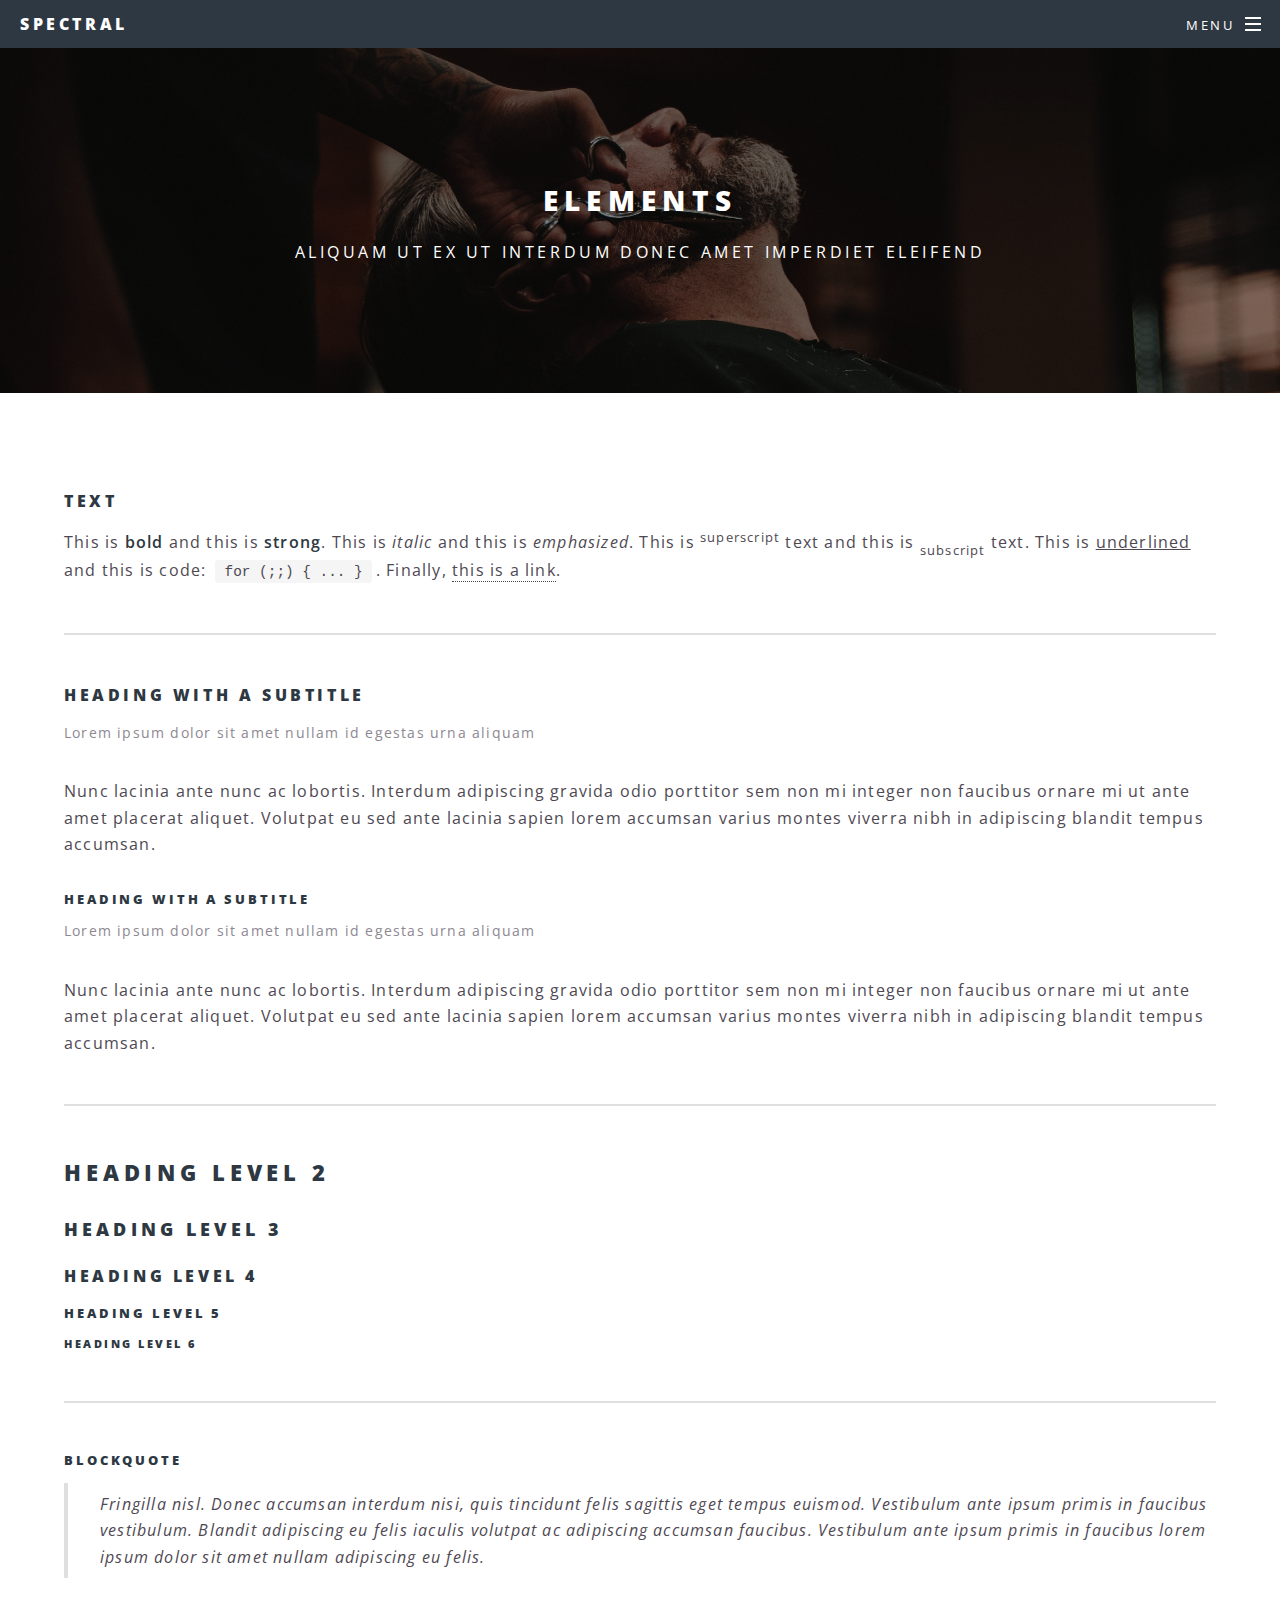
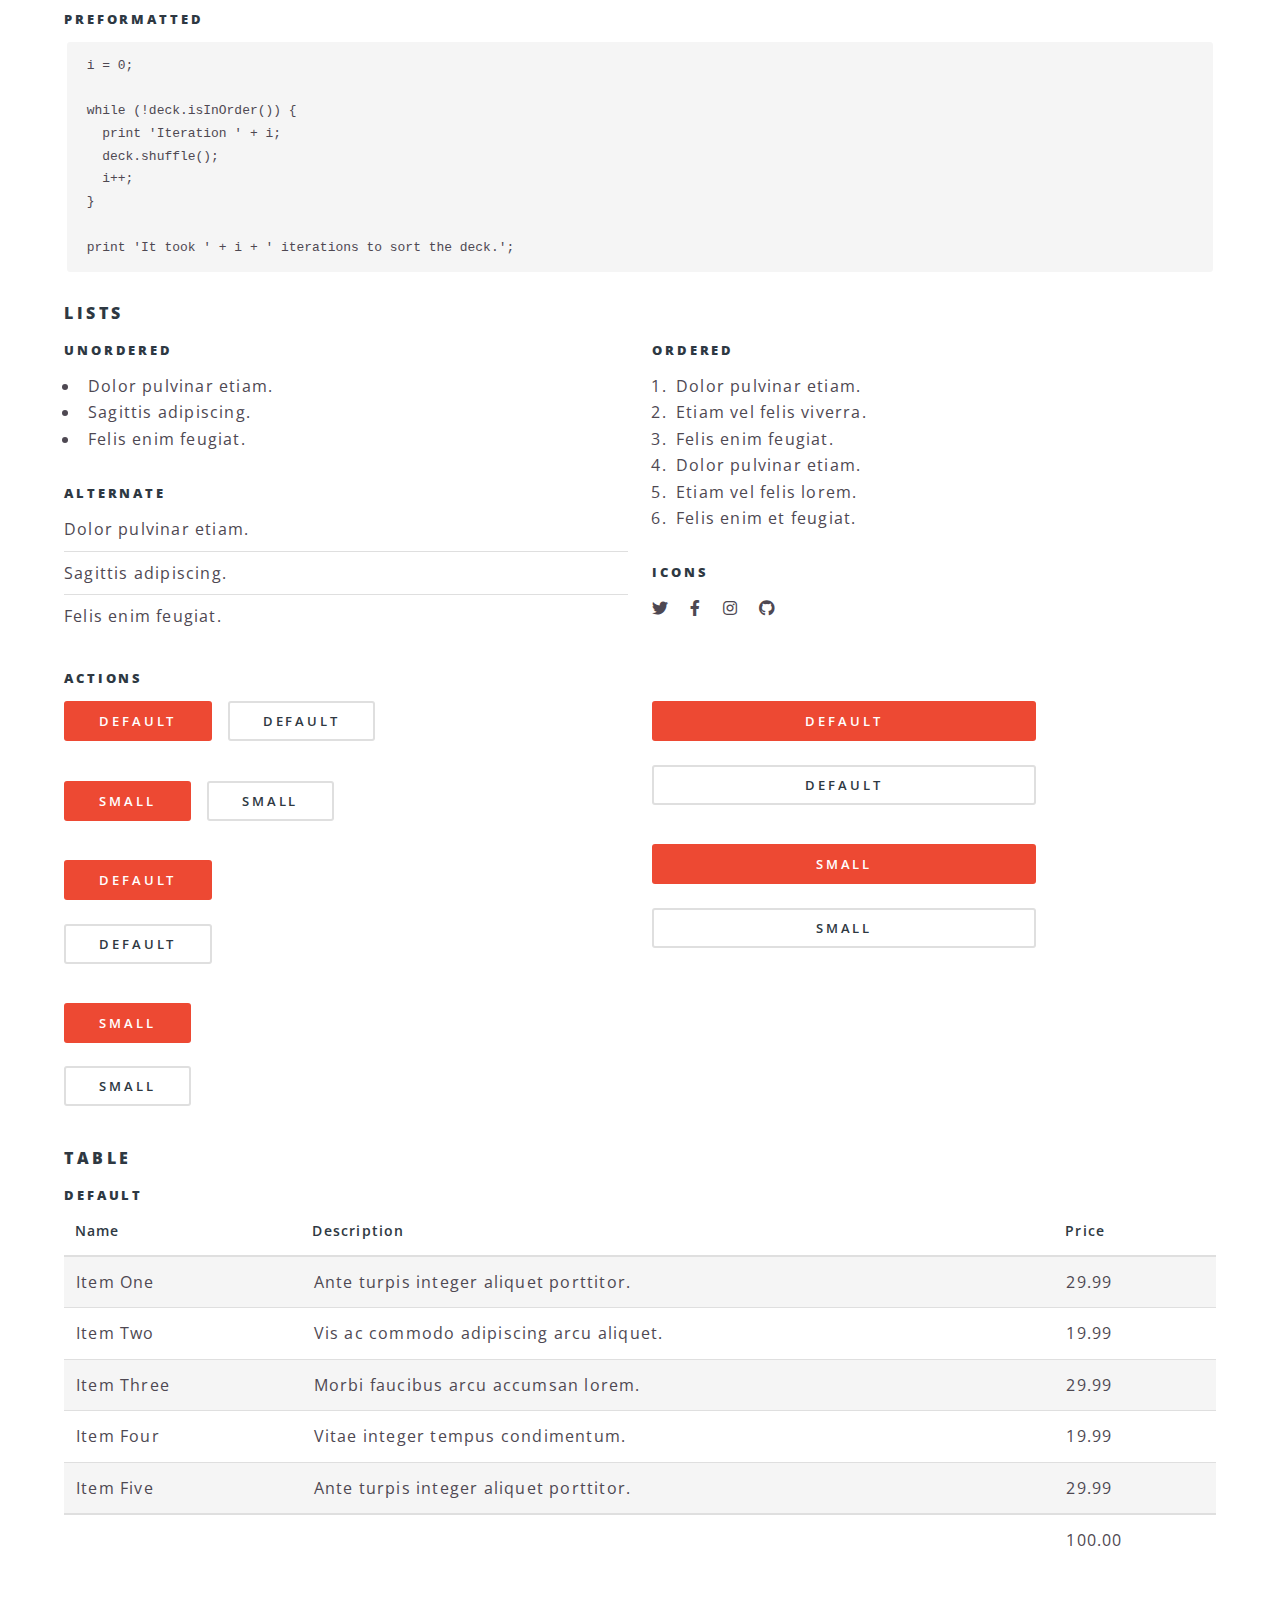
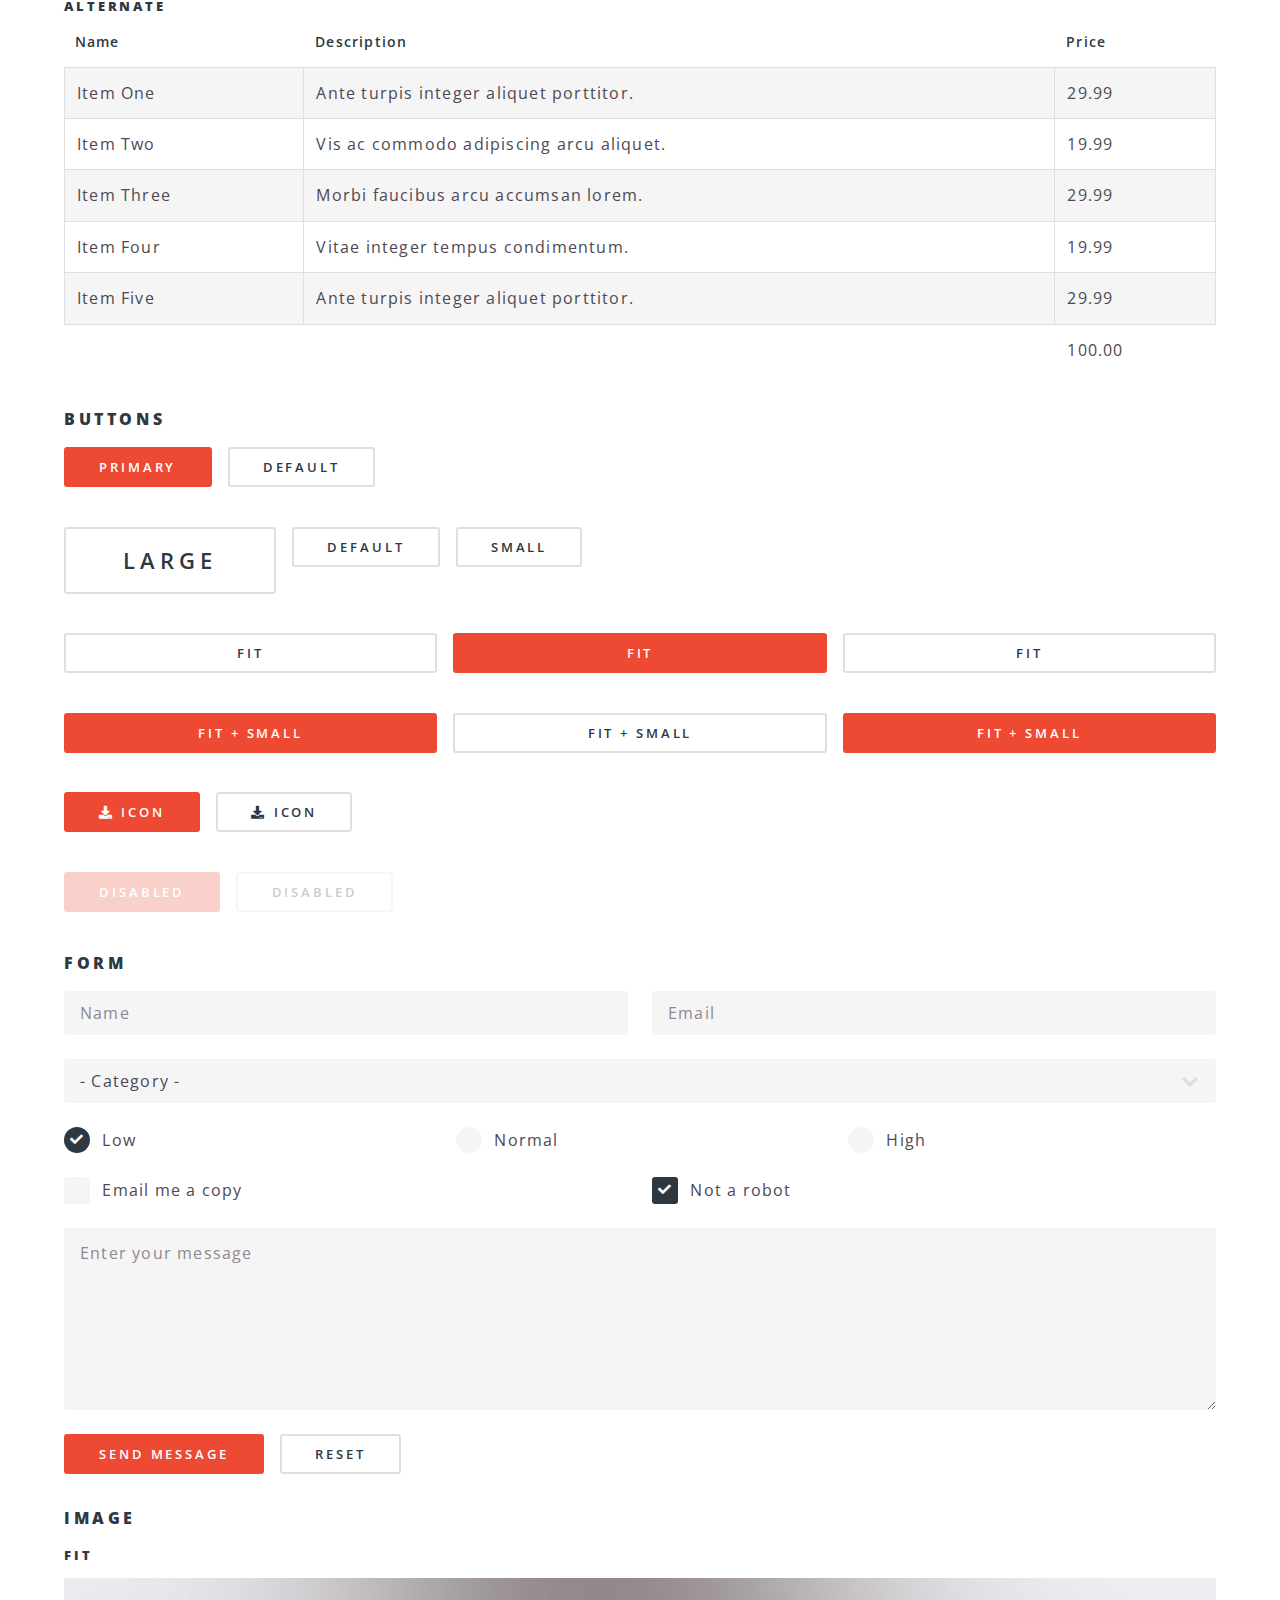
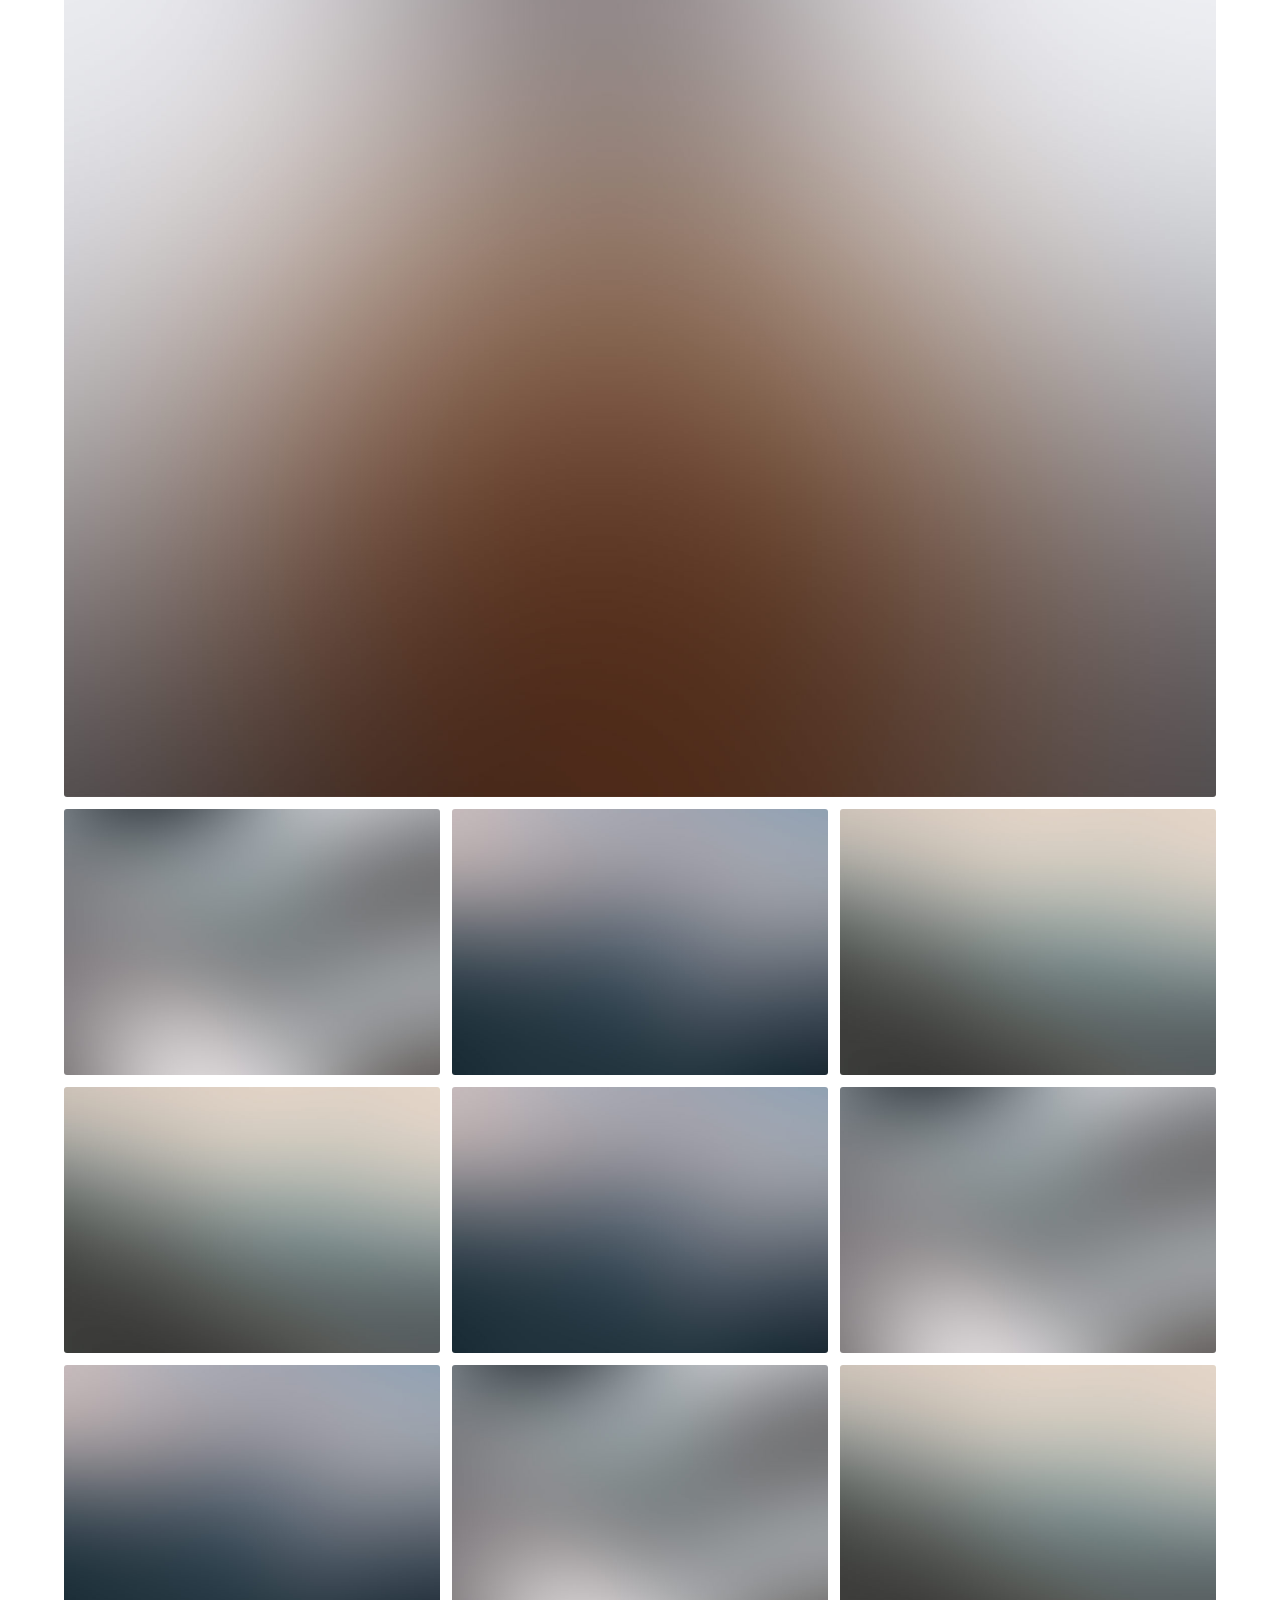
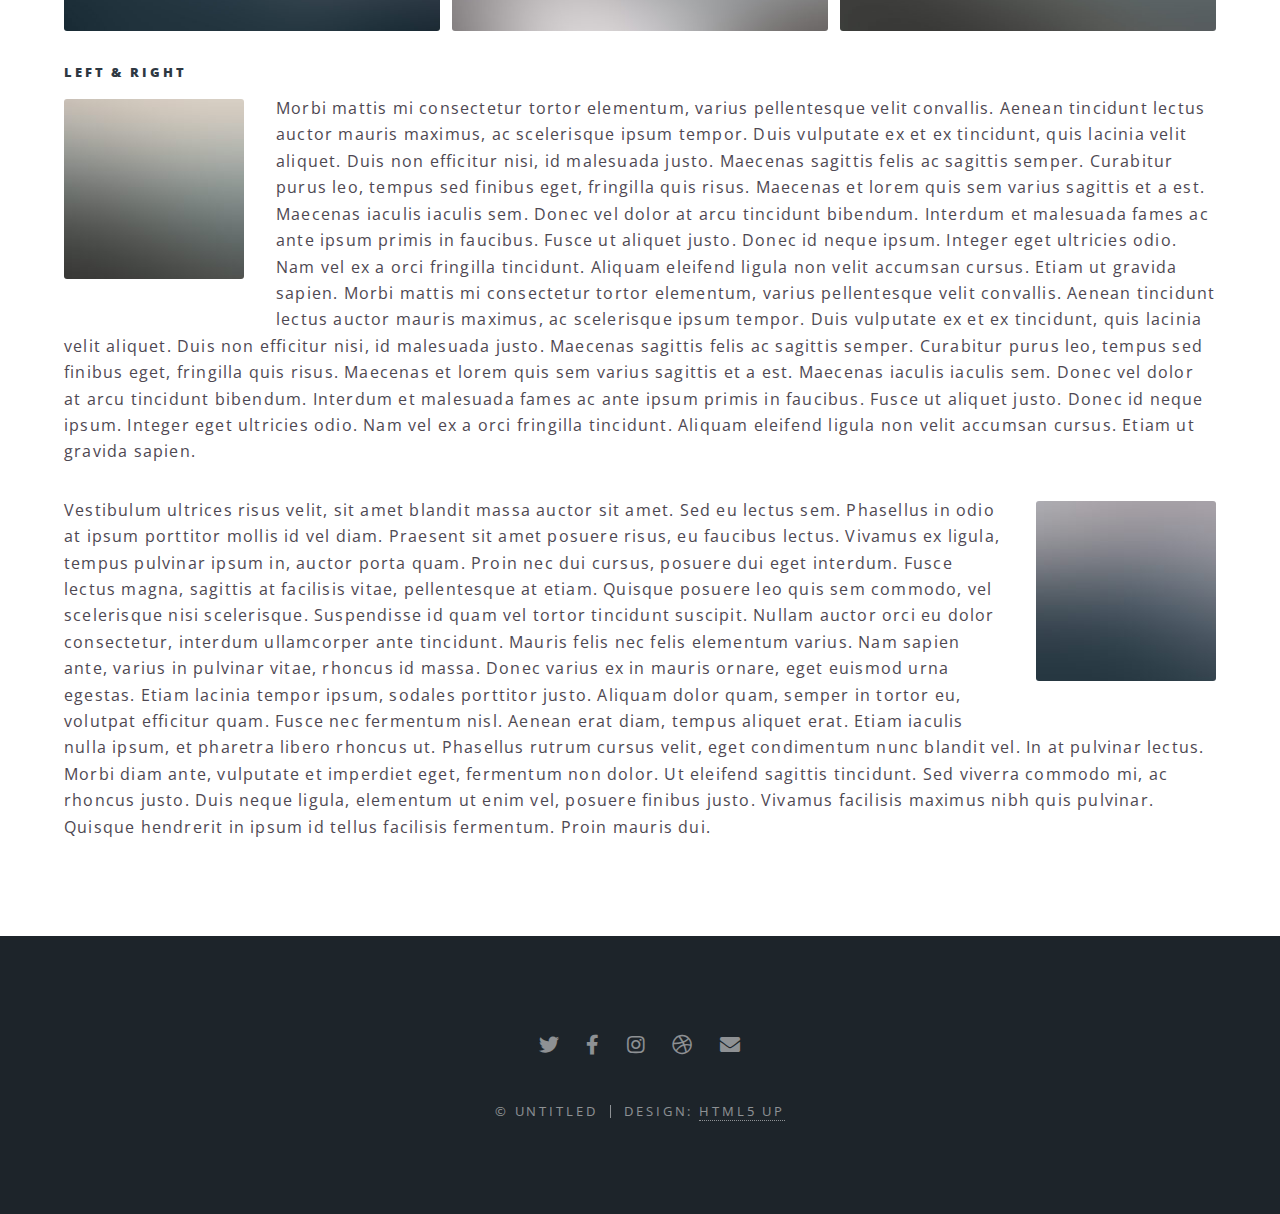
<file: elements.html>
<!DOCTYPE HTML>
<!--
	Spectral by HTML5 UP
	html5up.net | @ajlkn
	Free for personal and commercial use under the CCA 3.0 license (html5up.net/license)
-->
<html>
	<head>
		<title>Elements - Spectral by HTML5 UP</title>
		<meta charset="utf-8" />
		<meta name="viewport" content="width=device-width, initial-scale=1, user-scalable=no" />
		<link rel="stylesheet" href="assets/css/main.css" />
		<noscript><link rel="stylesheet" href="assets/css/noscript.css" /></noscript>
	</head>
	<body class="is-preload">

		<!-- Page Wrapper -->
			<div id="page-wrapper">

				<!-- Header -->
					<header id="header">
						<h1><a href="index.html">Spectral</a></h1>
						<nav id="nav">
							<ul>
								<li class="special">
									<a href="#menu" class="menuToggle"><span>Menu</span></a>
									<div id="menu">
										<ul>
											<li><a href="index.html">Home</a></li>
											<li><a href="generic.html">Generic</a></li>
											<li><a href="elements.html">Elements</a></li>
											<li><a href="#">Sign Up</a></li>
											<li><a href="#">Log In</a></li>
										</ul>
									</div>
								</li>
							</ul>
						</nav>
					</header>

				<!-- Main -->
					<article id="main">
						<header>
							<h2>Elements</h2>
							<p>Aliquam ut ex ut interdum donec amet imperdiet eleifend</p>
						</header>
						<section class="wrapper style5">
							<div class="inner">

								<section>
									<h4>Text</h4>
									<p>This is <b>bold</b> and this is <strong>strong</strong>. This is <i>italic</i> and this is <em>emphasized</em>.
									This is <sup>superscript</sup> text and this is <sub>subscript</sub> text.
									This is <u>underlined</u> and this is code: <code>for (;;) { ... }</code>. Finally, <a href="#">this is a link</a>.</p>
									<hr />
									<header>
										<h4>Heading with a Subtitle</h4>
										<p>Lorem ipsum dolor sit amet nullam id egestas urna aliquam</p>
									</header>
									<p>Nunc lacinia ante nunc ac lobortis. Interdum adipiscing gravida odio porttitor sem non mi integer non faucibus ornare mi ut ante amet placerat aliquet. Volutpat eu sed ante lacinia sapien lorem accumsan varius montes viverra nibh in adipiscing blandit tempus accumsan.</p>
									<header>
										<h5>Heading with a Subtitle</h5>
										<p>Lorem ipsum dolor sit amet nullam id egestas urna aliquam</p>
									</header>
									<p>Nunc lacinia ante nunc ac lobortis. Interdum adipiscing gravida odio porttitor sem non mi integer non faucibus ornare mi ut ante amet placerat aliquet. Volutpat eu sed ante lacinia sapien lorem accumsan varius montes viverra nibh in adipiscing blandit tempus accumsan.</p>
									<hr />
									<h2>Heading Level 2</h2>
									<h3>Heading Level 3</h3>
									<h4>Heading Level 4</h4>
									<h5>Heading Level 5</h5>
									<h6>Heading Level 6</h6>
									<hr />
									<h5>Blockquote</h5>
									<blockquote>Fringilla nisl. Donec accumsan interdum nisi, quis tincidunt felis sagittis eget tempus euismod. Vestibulum ante ipsum primis in faucibus vestibulum. Blandit adipiscing eu felis iaculis volutpat ac adipiscing accumsan faucibus. Vestibulum ante ipsum primis in faucibus lorem ipsum dolor sit amet nullam adipiscing eu felis.</blockquote>
									<h5>Preformatted</h5>
									<pre><code>i = 0;

while (!deck.isInOrder()) {
  print 'Iteration ' + i;
  deck.shuffle();
  i++;
}

print 'It took ' + i + ' iterations to sort the deck.';</code></pre>
								</section>

								<section>
									<h4>Lists</h4>
									<div class="row">
										<div class="col-6 col-12-medium">
											<h5>Unordered</h5>
											<ul>
												<li>Dolor pulvinar etiam.</li>
												<li>Sagittis adipiscing.</li>
												<li>Felis enim feugiat.</li>
											</ul>
											<h5>Alternate</h5>
											<ul class="alt">
												<li>Dolor pulvinar etiam.</li>
												<li>Sagittis adipiscing.</li>
												<li>Felis enim feugiat.</li>
											</ul>
										</div>
										<div class="col-6 col-12-medium">
											<h5>Ordered</h5>
											<ol>
												<li>Dolor pulvinar etiam.</li>
												<li>Etiam vel felis viverra.</li>
												<li>Felis enim feugiat.</li>
												<li>Dolor pulvinar etiam.</li>
												<li>Etiam vel felis lorem.</li>
												<li>Felis enim et feugiat.</li>
											</ol>
											<h5>Icons</h5>
											<ul class="icons">
												<li><a href="#" class="icon brands fa-twitter"><span class="label">Twitter</span></a></li>
												<li><a href="#" class="icon brands fa-facebook-f"><span class="label">Facebook</span></a></li>
												<li><a href="#" class="icon brands fa-instagram"><span class="label">Instagram</span></a></li>
												<li><a href="#" class="icon brands fa-github"><span class="label">Github</span></a></li>
											</ul>
										</div>
									</div>
									<h5>Actions</h5>
									<div class="row">
										<div class="col-6 col-12-medium">
											<ul class="actions">
												<li><a href="#" class="button primary">Default</a></li>
												<li><a href="#" class="button">Default</a></li>
											</ul>
											<ul class="actions small">
												<li><a href="#" class="button primary small">Small</a></li>
												<li><a href="#" class="button small">Small</a></li>
											</ul>
											<ul class="actions stacked">
												<li><a href="#" class="button primary">Default</a></li>
												<li><a href="#" class="button">Default</a></li>
											</ul>
											<ul class="actions stacked">
												<li><a href="#" class="button primary small">Small</a></li>
												<li><a href="#" class="button small">Small</a></li>
											</ul>
										</div>
										<div class="col-6 col-12-medium">
											<ul class="actions stacked">
												<li><a href="#" class="button primary fit">Default</a></li>
												<li><a href="#" class="button fit">Default</a></li>
											</ul>
											<ul class="actions stacked">
												<li><a href="#" class="button primary small fit">Small</a></li>
												<li><a href="#" class="button small fit">Small</a></li>
											</ul>
										</div>
									</div>
								</section>

								<section>
									<h4>Table</h4>
									<h5>Default</h5>
									<div class="table-wrapper">
										<table>
											<thead>
												<tr>
													<th>Name</th>
													<th>Description</th>
													<th>Price</th>
												</tr>
											</thead>
											<tbody>
												<tr>
													<td>Item One</td>
													<td>Ante turpis integer aliquet porttitor.</td>
													<td>29.99</td>
												</tr>
												<tr>
													<td>Item Two</td>
													<td>Vis ac commodo adipiscing arcu aliquet.</td>
													<td>19.99</td>
												</tr>
												<tr>
													<td>Item Three</td>
													<td> Morbi faucibus arcu accumsan lorem.</td>
													<td>29.99</td>
												</tr>
												<tr>
													<td>Item Four</td>
													<td>Vitae integer tempus condimentum.</td>
													<td>19.99</td>
												</tr>
												<tr>
													<td>Item Five</td>
													<td>Ante turpis integer aliquet porttitor.</td>
													<td>29.99</td>
												</tr>
											</tbody>
											<tfoot>
												<tr>
													<td colspan="2"></td>
													<td>100.00</td>
												</tr>
											</tfoot>
										</table>
									</div>

									<h5>Alternate</h5>
									<div class="table-wrapper">
										<table class="alt">
											<thead>
												<tr>
													<th>Name</th>
													<th>Description</th>
													<th>Price</th>
												</tr>
											</thead>
											<tbody>
												<tr>
													<td>Item One</td>
													<td>Ante turpis integer aliquet porttitor.</td>
													<td>29.99</td>
												</tr>
												<tr>
													<td>Item Two</td>
													<td>Vis ac commodo adipiscing arcu aliquet.</td>
													<td>19.99</td>
												</tr>
												<tr>
													<td>Item Three</td>
													<td> Morbi faucibus arcu accumsan lorem.</td>
													<td>29.99</td>
												</tr>
												<tr>
													<td>Item Four</td>
													<td>Vitae integer tempus condimentum.</td>
													<td>19.99</td>
												</tr>
												<tr>
													<td>Item Five</td>
													<td>Ante turpis integer aliquet porttitor.</td>
													<td>29.99</td>
												</tr>
											</tbody>
											<tfoot>
												<tr>
													<td colspan="2"></td>
													<td>100.00</td>
												</tr>
											</tfoot>
										</table>
									</div>
								</section>

								<section>
									<h4>Buttons</h4>
									<ul class="actions">
										<li><a href="#" class="button primary">Primary</a></li>
										<li><a href="#" class="button">Default</a></li>
									</ul>
									<ul class="actions">
										<li><a href="#" class="button large">Large</a></li>
										<li><a href="#" class="button">Default</a></li>
										<li><a href="#" class="button small">Small</a></li>
									</ul>
									<ul class="actions fit">
										<li><a href="#" class="button fit">Fit</a></li>
										<li><a href="#" class="button primary fit">Fit</a></li>
										<li><a href="#" class="button fit">Fit</a></li>
									</ul>
									<ul class="actions fit small">
										<li><a href="#" class="button primary fit small">Fit + Small</a></li>
										<li><a href="#" class="button fit small">Fit + Small</a></li>
										<li><a href="#" class="button primary fit small">Fit + Small</a></li>
									</ul>
									<ul class="actions">
										<li><a href="#" class="button primary icon solid fa-download">Icon</a></li>
										<li><a href="#" class="button icon solid fa-download">Icon</a></li>
									</ul>
									<ul class="actions">
										<li><span class="button primary disabled">Disabled</span></li>
										<li><span class="button disabled">Disabled</span></li>
									</ul>
								</section>

								<section>
									<h4>Form</h4>
									<form method="post" action="#">
										<div class="row gtr-uniform">
											<div class="col-6 col-12-xsmall">
												<input type="text" name="demo-name" id="demo-name" value="" placeholder="Name" />
											</div>
											<div class="col-6 col-12-xsmall">
												<input type="email" name="demo-email" id="demo-email" value="" placeholder="Email" />
											</div>
											<div class="col-12">
												<select name="demo-category" id="demo-category">
													<option value="">- Category -</option>
													<option value="1">Manufacturing</option>
													<option value="1">Shipping</option>
													<option value="1">Administration</option>
													<option value="1">Human Resources</option>
												</select>
											</div>
											<div class="col-4 col-12-small">
												<input type="radio" id="demo-priority-low" name="demo-priority" checked>
												<label for="demo-priority-low">Low</label>
											</div>
											<div class="col-4 col-12-small">
												<input type="radio" id="demo-priority-normal" name="demo-priority">
												<label for="demo-priority-normal">Normal</label>
											</div>
											<div class="col-4 col-12-small">
												<input type="radio" id="demo-priority-high" name="demo-priority">
												<label for="demo-priority-high">High</label>
											</div>
											<div class="col-6 col-12-small">
												<input type="checkbox" id="demo-copy" name="demo-copy">
												<label for="demo-copy">Email me a copy</label>
											</div>
											<div class="col-6 col-12-small">
												<input type="checkbox" id="demo-human" name="demo-human" checked>
												<label for="demo-human">Not a robot</label>
											</div>
											<div class="col-12">
												<textarea name="demo-message" id="demo-message" placeholder="Enter your message" rows="6"></textarea>
											</div>
											<div class="col-12">
												<ul class="actions">
													<li><input type="submit" value="Send Message" class="primary" /></li>
													<li><input type="reset" value="Reset" /></li>
												</ul>
											</div>
										</div>
									</form>
								</section>

								<section>
									<h4>Image</h4>
									<h5>Fit</h5>
									<div class="box alt">
										<div class="row gtr-50 gtr-uniform">
											<div class="col-12"><span class="image fit"><img src="images/banner.jpg" alt="" /></span></div>
											<div class="col-4"><span class="image fit"><img src="images/pic01.jpg" alt="" /></span></div>
											<div class="col-4"><span class="image fit"><img src="images/pic02.jpg" alt="" /></span></div>
											<div class="col-4"><span class="image fit"><img src="images/pic03.jpg" alt="" /></span></div>
											<div class="col-4"><span class="image fit"><img src="images/pic03.jpg" alt="" /></span></div>
											<div class="col-4"><span class="image fit"><img src="images/pic02.jpg" alt="" /></span></div>
											<div class="col-4"><span class="image fit"><img src="images/pic01.jpg" alt="" /></span></div>
											<div class="col-4"><span class="image fit"><img src="images/pic02.jpg" alt="" /></span></div>
											<div class="col-4"><span class="image fit"><img src="images/pic01.jpg" alt="" /></span></div>
											<div class="col-4"><span class="image fit"><img src="images/pic03.jpg" alt="" /></span></div>
										</div>
									</div>
									<h5>Left &amp; Right</h5>
									<p><span class="image left"><img src="images/pic04.jpg" alt="" /></span>Morbi mattis mi consectetur tortor elementum, varius pellentesque velit convallis. Aenean tincidunt lectus auctor mauris maximus, ac scelerisque ipsum tempor. Duis vulputate ex et ex tincidunt, quis lacinia velit aliquet. Duis non efficitur nisi, id malesuada justo. Maecenas sagittis felis ac sagittis semper. Curabitur purus leo, tempus sed finibus eget, fringilla quis risus. Maecenas et lorem quis sem varius sagittis et a est. Maecenas iaculis iaculis sem. Donec vel dolor at arcu tincidunt bibendum. Interdum et malesuada fames ac ante ipsum primis in faucibus. Fusce ut aliquet justo. Donec id neque ipsum. Integer eget ultricies odio. Nam vel ex a orci fringilla tincidunt. Aliquam eleifend ligula non velit accumsan cursus. Etiam ut gravida sapien. Morbi mattis mi consectetur tortor elementum, varius pellentesque velit convallis. Aenean tincidunt lectus auctor mauris maximus, ac scelerisque ipsum tempor. Duis vulputate ex et ex tincidunt, quis lacinia velit aliquet. Duis non efficitur nisi, id malesuada justo. Maecenas sagittis felis ac sagittis semper. Curabitur purus leo, tempus sed finibus eget, fringilla quis risus. Maecenas et lorem quis sem varius sagittis et a est. Maecenas iaculis iaculis sem. Donec vel dolor at arcu tincidunt bibendum. Interdum et malesuada fames ac ante ipsum primis in faucibus. Fusce ut aliquet justo. Donec id neque ipsum. Integer eget ultricies odio. Nam vel ex a orci fringilla tincidunt. Aliquam eleifend ligula non velit accumsan cursus. Etiam ut gravida sapien.</p>
									<p><span class="image right"><img src="images/pic05.jpg" alt="" /></span>Vestibulum ultrices risus velit, sit amet blandit massa auctor sit amet. Sed eu lectus sem. Phasellus in odio at ipsum porttitor mollis id vel diam. Praesent sit amet posuere risus, eu faucibus lectus. Vivamus ex ligula, tempus pulvinar ipsum in, auctor porta quam. Proin nec dui cursus, posuere dui eget interdum. Fusce lectus magna, sagittis at facilisis vitae, pellentesque at etiam. Quisque posuere leo quis sem commodo, vel scelerisque nisi scelerisque. Suspendisse id quam vel tortor tincidunt suscipit. Nullam auctor orci eu dolor consectetur, interdum ullamcorper ante tincidunt. Mauris felis nec felis elementum varius. Nam sapien ante, varius in pulvinar vitae, rhoncus id massa. Donec varius ex in mauris ornare, eget euismod urna egestas. Etiam lacinia tempor ipsum, sodales porttitor justo. Aliquam dolor quam, semper in tortor eu, volutpat efficitur quam. Fusce nec fermentum nisl. Aenean erat diam, tempus aliquet erat. Etiam iaculis nulla ipsum, et pharetra libero rhoncus ut. Phasellus rutrum cursus velit, eget condimentum nunc blandit vel. In at pulvinar lectus. Morbi diam ante, vulputate et imperdiet eget, fermentum non dolor. Ut eleifend sagittis tincidunt. Sed viverra commodo mi, ac rhoncus justo. Duis neque ligula, elementum ut enim vel, posuere finibus justo. Vivamus facilisis maximus nibh quis pulvinar. Quisque hendrerit in ipsum id tellus facilisis fermentum. Proin mauris dui.</p>
								</section>

							</div>
						</section>
					</article>

				<!-- Footer -->
					<footer id="footer">
						<ul class="icons">
							<li><a href="#" class="icon brands fa-twitter"><span class="label">Twitter</span></a></li>
							<li><a href="#" class="icon brands fa-facebook-f"><span class="label">Facebook</span></a></li>
							<li><a href="#" class="icon brands fa-instagram"><span class="label">Instagram</span></a></li>
							<li><a href="#" class="icon brands fa-dribbble"><span class="label">Dribbble</span></a></li>
							<li><a href="#" class="icon solid fa-envelope"><span class="label">Email</span></a></li>
						</ul>
						<ul class="copyright">
							<li>&copy; Untitled</li><li>Design: <a href="http://html5up.net">HTML5 UP</a></li>
						</ul>
					</footer>

			</div>

		<!-- Scripts -->
			<script src="assets/js/jquery.min.js"></script>
			<script src="assets/js/jquery.scrollex.min.js"></script>
			<script src="assets/js/jquery.scrolly.min.js"></script>
			<script src="assets/js/browser.min.js"></script>
			<script src="assets/js/breakpoints.min.js"></script>
			<script src="assets/js/util.js"></script>
			<script src="assets/js/main.js"></script>

	</body>
</html>
</file>
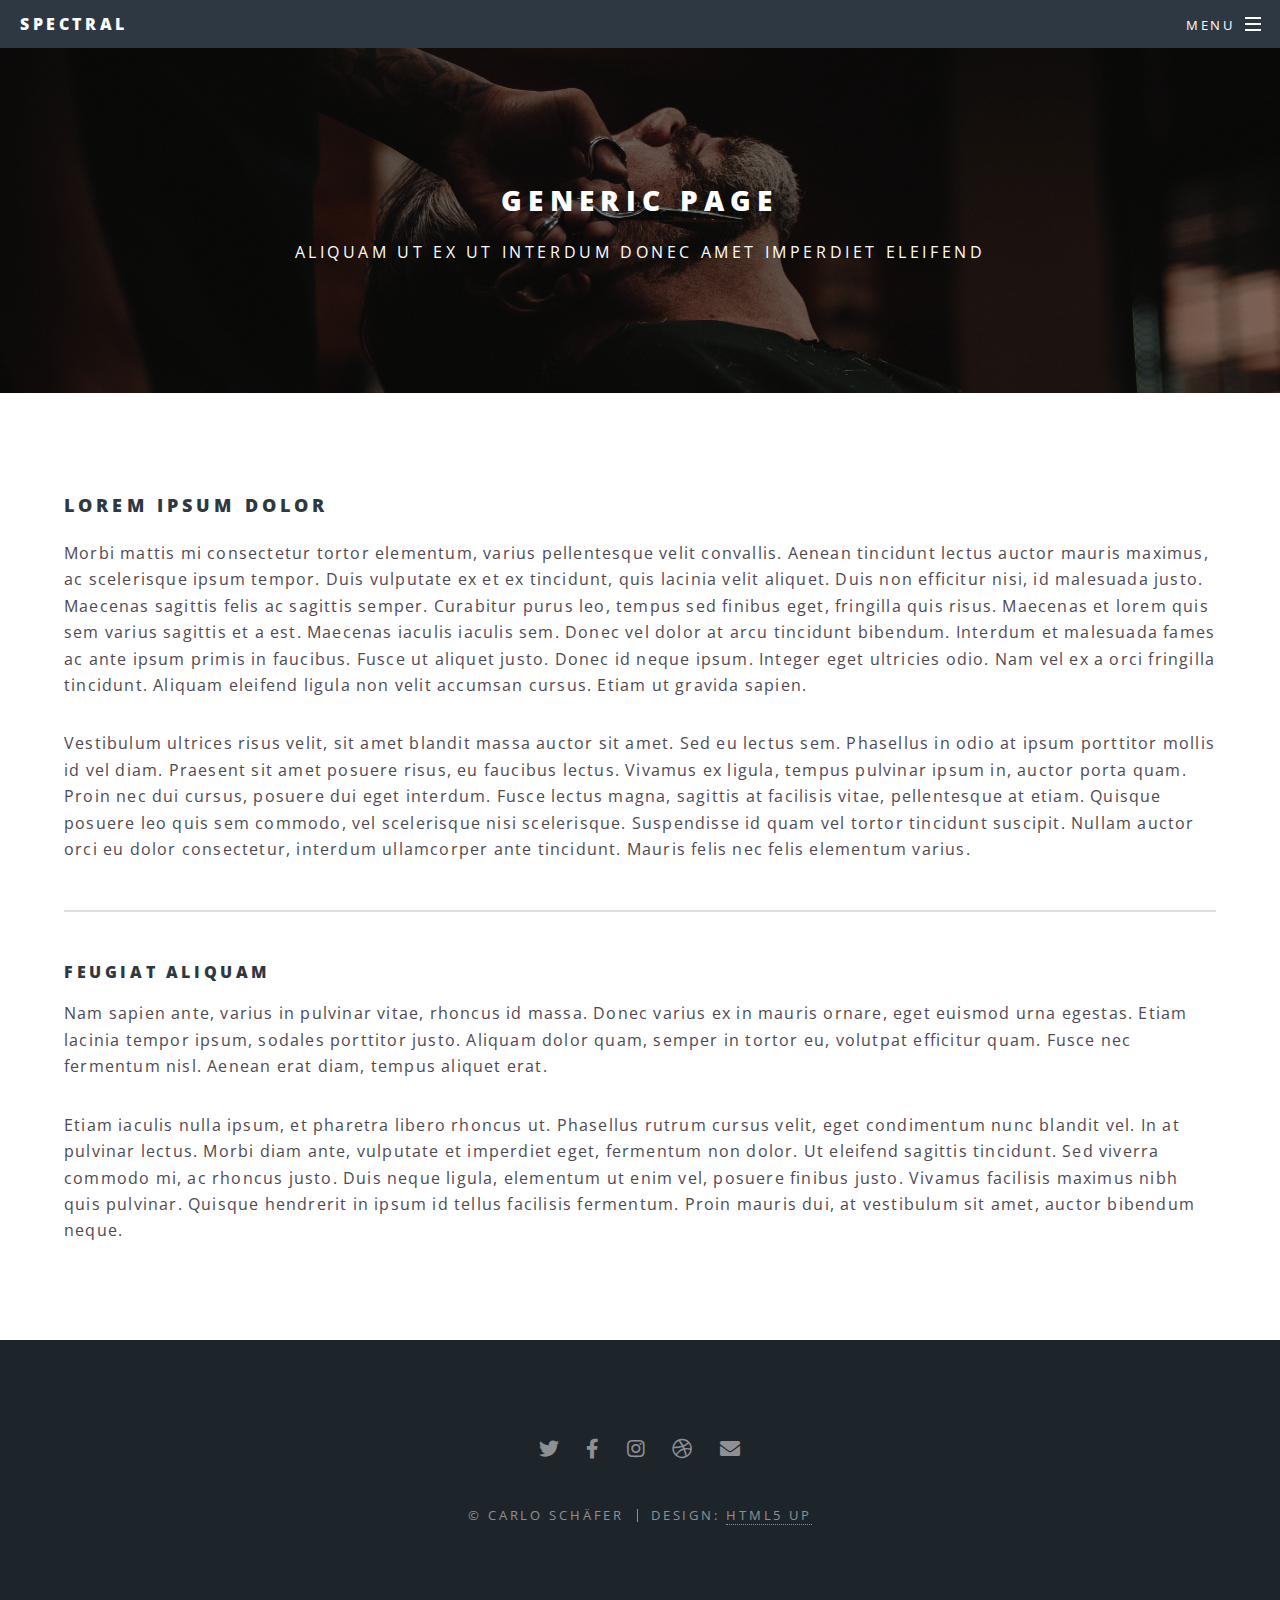
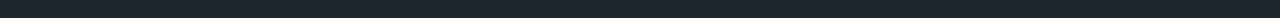
<file: generic.html>
<!DOCTYPE HTML>
<!--
	Spectral by HTML5 UP
	html5up.net | @ajlkn
	Free for personal and commercial use under the CCA 3.0 license (html5up.net/license)
-->
<html>
	<head>
		<title>Generic - Spectral by HTML5 UP</title>
		<meta charset="utf-8" />
		<meta name="viewport" content="width=device-width, initial-scale=1, user-scalable=no" />
		<link rel="stylesheet" href="assets/css/main.css" />
		<noscript><link rel="stylesheet" href="assets/css/noscript.css" /></noscript>
	</head>
	<body class="is-preload">

		<!-- Page Wrapper -->
			<div id="page-wrapper">

				<!-- Header -->
					<header id="header">
						<h1><a href="index.html">Spectral</a></h1>
						<nav id="nav">
							<ul>
								<li class="special">
									<a href="#menu" class="menuToggle"><span>Menu</span></a>
									<div id="menu">
										<ul>
											<li><a href="index.html">Home</a></li>
											<li><a href="überUns.html">Über Uns</a></li>
											<li><a href="team.html">Das Team</a></li>
											<li><a href="kontakt.html">Kontakt</a></li>
										</ul>
									</div>
								</li>
							</ul>
						</nav>
					</header>

				<!-- Main -->
					<article id="main">
						<header>
							<h2>Generic Page</h2>
							<p>Aliquam ut ex ut interdum donec amet imperdiet eleifend</p>
						</header>
						<section class="wrapper style5">
							<div class="inner">

								<h3>Lorem ipsum dolor</h3>
								<p>Morbi mattis mi consectetur tortor elementum, varius pellentesque velit convallis. Aenean tincidunt lectus auctor mauris maximus, ac scelerisque ipsum tempor. Duis vulputate ex et ex tincidunt, quis lacinia velit aliquet. Duis non efficitur nisi, id malesuada justo. Maecenas sagittis felis ac sagittis semper. Curabitur purus leo, tempus sed finibus eget, fringilla quis risus. Maecenas et lorem quis sem varius sagittis et a est. Maecenas iaculis iaculis sem. Donec vel dolor at arcu tincidunt bibendum. Interdum et malesuada fames ac ante ipsum primis in faucibus. Fusce ut aliquet justo. Donec id neque ipsum. Integer eget ultricies odio. Nam vel ex a orci fringilla tincidunt. Aliquam eleifend ligula non velit accumsan cursus. Etiam ut gravida sapien.</p>

								<p>Vestibulum ultrices risus velit, sit amet blandit massa auctor sit amet. Sed eu lectus sem. Phasellus in odio at ipsum porttitor mollis id vel diam. Praesent sit amet posuere risus, eu faucibus lectus. Vivamus ex ligula, tempus pulvinar ipsum in, auctor porta quam. Proin nec dui cursus, posuere dui eget interdum. Fusce lectus magna, sagittis at facilisis vitae, pellentesque at etiam. Quisque posuere leo quis sem commodo, vel scelerisque nisi scelerisque. Suspendisse id quam vel tortor tincidunt suscipit. Nullam auctor orci eu dolor consectetur, interdum ullamcorper ante tincidunt. Mauris felis nec felis elementum varius.</p>

								<hr />

								<h4>Feugiat aliquam</h4>
								<p>Nam sapien ante, varius in pulvinar vitae, rhoncus id massa. Donec varius ex in mauris ornare, eget euismod urna egestas. Etiam lacinia tempor ipsum, sodales porttitor justo. Aliquam dolor quam, semper in tortor eu, volutpat efficitur quam. Fusce nec fermentum nisl. Aenean erat diam, tempus aliquet erat.</p>

								<p>Etiam iaculis nulla ipsum, et pharetra libero rhoncus ut. Phasellus rutrum cursus velit, eget condimentum nunc blandit vel. In at pulvinar lectus. Morbi diam ante, vulputate et imperdiet eget, fermentum non dolor. Ut eleifend sagittis tincidunt. Sed viverra commodo mi, ac rhoncus justo. Duis neque ligula, elementum ut enim vel, posuere finibus justo. Vivamus facilisis maximus nibh quis pulvinar. Quisque hendrerit in ipsum id tellus facilisis fermentum. Proin mauris dui, at vestibulum sit amet, auctor bibendum neque.</p>

							</div>
						</section>
					</article>

				<!-- Footer -->
					<footer id="footer">
						<ul class="icons">
							<li><a href="#" class="icon brands fa-twitter"><span class="label">Twitter</span></a></li>
							<li><a href="#" class="icon brands fa-facebook-f"><span class="label">Facebook</span></a></li>
							<li><a href="#" class="icon brands fa-instagram"><span class="label">Instagram</span></a></li>
							<li><a href="#" class="icon brands fa-dribbble"><span class="label">Dribbble</span></a></li>
							<li><a href="#" class="icon solid fa-envelope"><span class="label">Email</span></a></li>
						</ul>
						<ul class="copyright">
							<li>&copy; Carlo Schäfer</li><li>Design: <a href="http://html5up.net">HTML5 UP</a></li>
						</ul>
					</footer>

			</div>

		<!-- Scripts -->
			<script src="assets/js/jquery.min.js"></script>
			<script src="assets/js/jquery.scrollex.min.js"></script>
			<script src="assets/js/jquery.scrolly.min.js"></script>
			<script src="assets/js/browser.min.js"></script>
			<script src="assets/js/breakpoints.min.js"></script>
			<script src="assets/js/util.js"></script>
			<script src="assets/js/main.js"></script>

	</body>
</html>
</file>
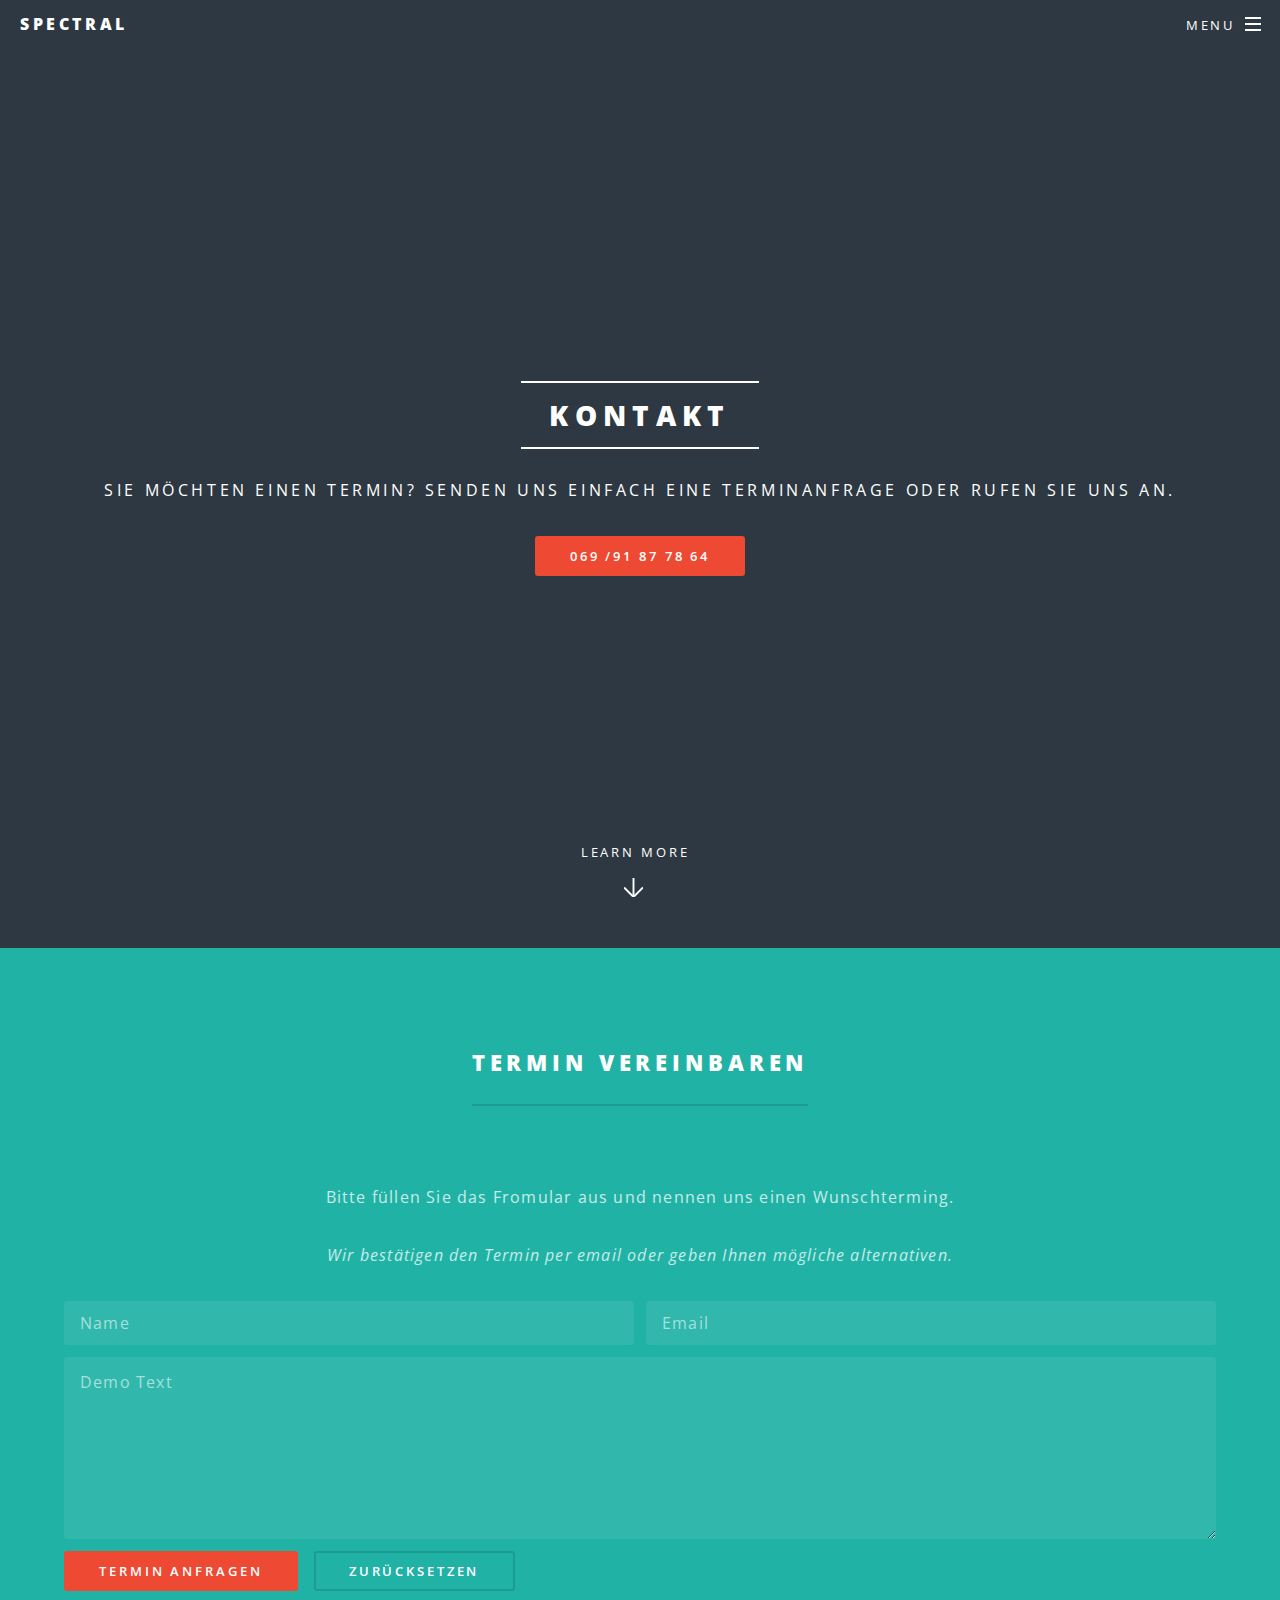
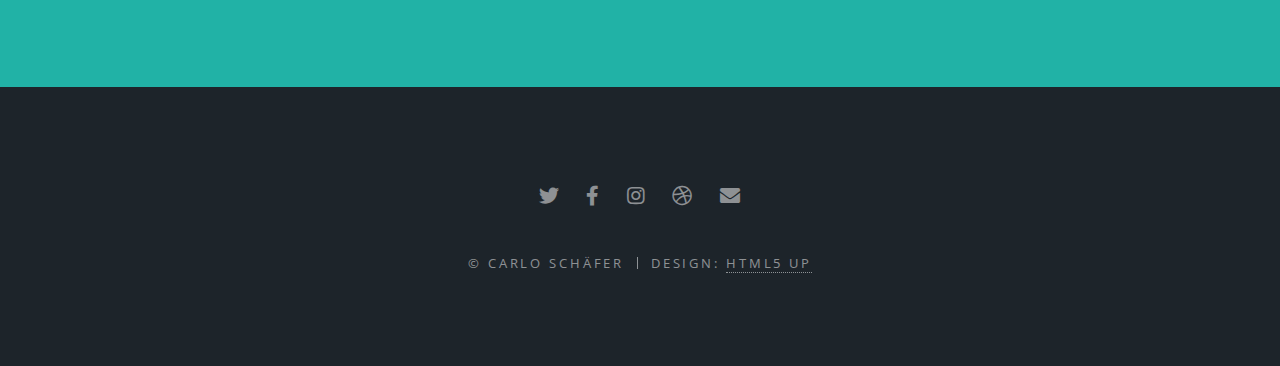
<file: kontakt.html>
<!DOCTYPE HTML>
<!--
	Spectral by HTML5 UP
	html5up.net | @ajlkn
	Free for personal and commercial use under the CCA 3.0 license (html5up.net/license)
-->
<html>
	<head>
		<title>Kontakt</title>
		<meta charset="utf-8" />
		<meta name="viewport" content="width=device-width, initial-scale=1, user-scalable=no" />
		<link rel="stylesheet" href="assets/css/main.css" />
		<noscript><link rel="stylesheet" href="assets/css/noscript.css" /></noscript>
	</head>
	<body class="is-preload">

		<!-- Page Wrapper -->
			<div id="page-wrapper">

				<!-- Header -->
					<header id="header">
						<h1><a href="index.html">Spectral</a></h1>
						<nav id="nav">
							<ul>
								<li class="special">
									<a href="#menu" class="menuToggle"><span>Menu</span></a>
									<div id="menu">
										<ul>
											<li><a href="index.html">Home</a></li>
											<li><a href="überUns.html">Über Uns</a></li>
											<li><a href="team.html">Das Team</a></li>
											<li><a href="kontakt.html">Kontakt</a></li>
										</ul>
									</div>
								</li>
							</ul>
						</nav>
					</header>

				<!-- Main -->
				<section id="banner">
						<div class="inner">
							<h2>Kontakt</h2>
							<p>Sie möchten einen Termin? Senden uns einfach eine Terminanfrage oder Rufen Sie uns an.</p>
							<ul class="actions special">
								<li><a href="#" class="button primary">069 /91 87 78 64</a></li>
							</ul>
						</div>
						<a href="#one" class="more scrolly">Learn More</a>
					</section>
					
						<section id="one" class="wrapper style1 special">
							<div class="inner">
								<div class="container">
									<header class="major">
										<h2>Termin vereinbaren</h2>
									</header>
									<p>Bitte füllen Sie das Fromular aus und nennen uns einen Wunschterming.</p>
									<p class="covidAlert" style="font-style: italic">Wir bestätigen den Termin per email oder geben Ihnen mögliche alternativen.</p>
								</div>
								<section>
									<form method="POST" name="contact"><input type="hidden" name="form-name" value="contact">
										<div class="row gtr-uniform gtr-50">
											<div class="col-6 col-12-xsmall">
												<input type="text" name="demo-name" id="demo-name" value="" placeholder="Name">
											</div>
											<div class="col-6 col-12-xsmall">
												<input type="email" name="demo-email" id="demo-email" value="" placeholder="Email">
											</div>
										
											<div class="col-12">
												<textarea name="demo-message" id="demo-message" placeholder="Demo Text" rows="6"></textarea>
											</div>
											<div class="col-12">
												<ul class="actions">
													<li><input type="submit" value="Termin anfragen" class="primary"></li>
													<li><input type="reset" value="Zurücksetzen"></li>
												</ul>
											</div>
										</div>
									</form>
								</section>
							</div>
						</section>
						</section>
					</article>

				<!-- Footer -->
					<footer id="footer">
						<ul class="icons">
							<li><a href="#" class="icon brands fa-twitter"><span class="label">Twitter</span></a></li>
							<li><a href="#" class="icon brands fa-facebook-f"><span class="label">Facebook</span></a></li>
							<li><a href="#" class="icon brands fa-instagram"><span class="label">Instagram</span></a></li>
							<li><a href="#" class="icon brands fa-dribbble"><span class="label">Dribbble</span></a></li>
							<li><a href="#" class="icon solid fa-envelope"><span class="label">Email</span></a></li>
						</ul>
						<ul class="copyright">
							<li>&copy; Carlo Schäfer</li><li>Design: <a href="http://html5up.net">HTML5 UP</a></li>
						</ul>
					</footer>

			</div>

		<!-- Scripts -->
			<script src="assets/js/jquery.min.js"></script>
			<script src="assets/js/jquery.scrollex.min.js"></script>
			<script src="assets/js/jquery.scrolly.min.js"></script>
			<script src="assets/js/browser.min.js"></script>
			<script src="assets/js/breakpoints.min.js"></script>
			<script src="assets/js/util.js"></script>
			<script src="assets/js/main.js"></script>

	</body>
</html>
</file>
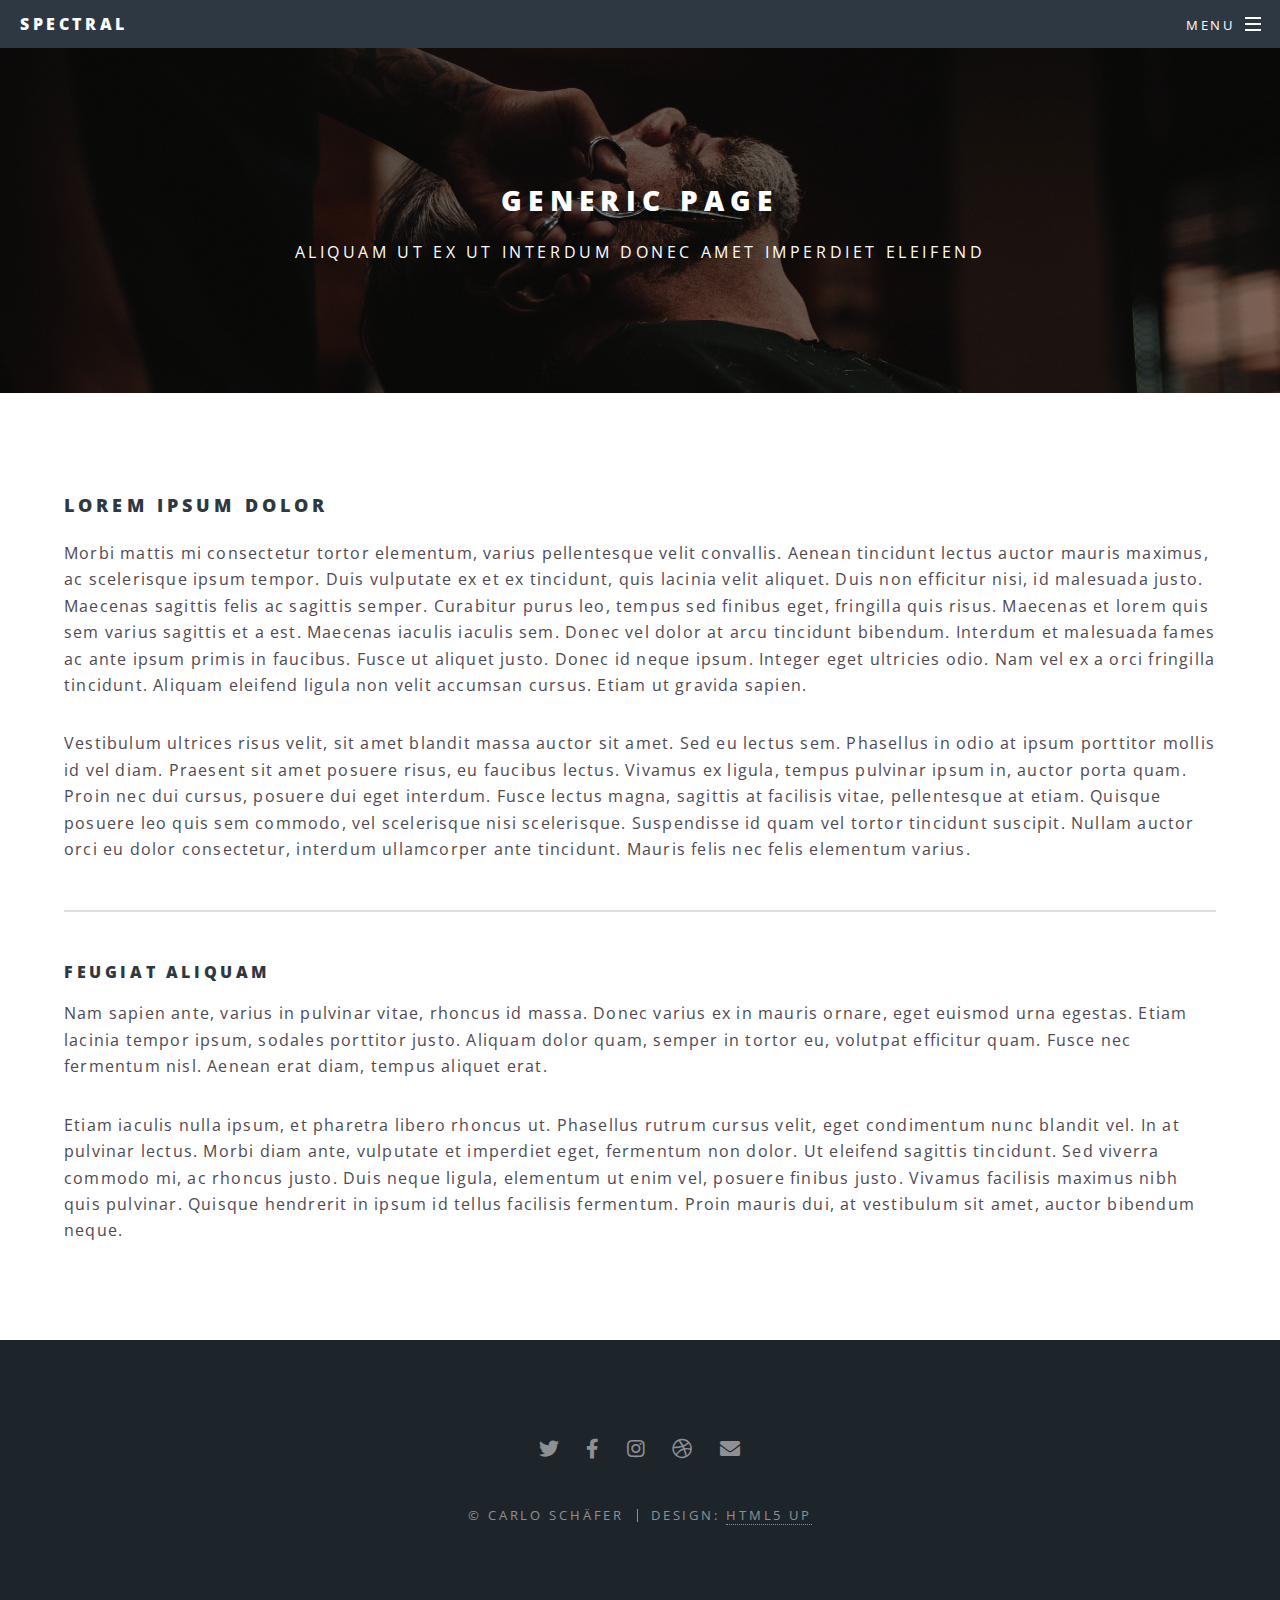
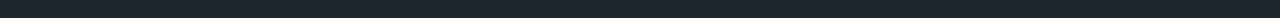
<file: team.html>
<!DOCTYPE HTML>
<!--
	Spectral by HTML5 UP
	html5up.net | @ajlkn
	Free for personal and commercial use under the CCA 3.0 license (html5up.net/license)
-->
<html>
	<head>
		<title>Team - Platzhalter</title>
		<meta charset="utf-8" />
		<meta name="viewport" content="width=device-width, initial-scale=1, user-scalable=no" />
		<link rel="stylesheet" href="assets/css/main.css" />
		<noscript><link rel="stylesheet" href="assets/css/noscript.css" /></noscript>
	</head>
	<body class="is-preload">

		<!-- Page Wrapper -->
			<div id="page-wrapper">

				<!-- Header -->
					<header id="header">
						<h1><a href="index.html">Spectral</a></h1>
						<nav id="nav">
							<ul>
								<li class="special">
									<a href="#menu" class="menuToggle"><span>Menu</span></a>
									<div id="menu">
										<ul>
											<li><a href="index.html">Home</a></li>
											<li><a href="überUns.html">Über Uns</a></li>
											<li><a href="team.html">Das Team</a></li>
											<li><a href="kontakt.html">Kontakt</a></li>
										</ul>
									</div>
								</li>
							</ul>
						</nav>
					</header>

				<!-- Main -->
					<article id="main">
						<header>
							<h2>Generic Page</h2>
							<p>Aliquam ut ex ut interdum donec amet imperdiet eleifend</p>
						</header>
						<section class="wrapper style5">
							<div class="inner">

								<h3>Lorem ipsum dolor</h3>
								<p>Morbi mattis mi consectetur tortor elementum, varius pellentesque velit convallis. Aenean tincidunt lectus auctor mauris maximus, ac scelerisque ipsum tempor. Duis vulputate ex et ex tincidunt, quis lacinia velit aliquet. Duis non efficitur nisi, id malesuada justo. Maecenas sagittis felis ac sagittis semper. Curabitur purus leo, tempus sed finibus eget, fringilla quis risus. Maecenas et lorem quis sem varius sagittis et a est. Maecenas iaculis iaculis sem. Donec vel dolor at arcu tincidunt bibendum. Interdum et malesuada fames ac ante ipsum primis in faucibus. Fusce ut aliquet justo. Donec id neque ipsum. Integer eget ultricies odio. Nam vel ex a orci fringilla tincidunt. Aliquam eleifend ligula non velit accumsan cursus. Etiam ut gravida sapien.</p>

								<p>Vestibulum ultrices risus velit, sit amet blandit massa auctor sit amet. Sed eu lectus sem. Phasellus in odio at ipsum porttitor mollis id vel diam. Praesent sit amet posuere risus, eu faucibus lectus. Vivamus ex ligula, tempus pulvinar ipsum in, auctor porta quam. Proin nec dui cursus, posuere dui eget interdum. Fusce lectus magna, sagittis at facilisis vitae, pellentesque at etiam. Quisque posuere leo quis sem commodo, vel scelerisque nisi scelerisque. Suspendisse id quam vel tortor tincidunt suscipit. Nullam auctor orci eu dolor consectetur, interdum ullamcorper ante tincidunt. Mauris felis nec felis elementum varius.</p>

								<hr />

								<h4>Feugiat aliquam</h4>
								<p>Nam sapien ante, varius in pulvinar vitae, rhoncus id massa. Donec varius ex in mauris ornare, eget euismod urna egestas. Etiam lacinia tempor ipsum, sodales porttitor justo. Aliquam dolor quam, semper in tortor eu, volutpat efficitur quam. Fusce nec fermentum nisl. Aenean erat diam, tempus aliquet erat.</p>

								<p>Etiam iaculis nulla ipsum, et pharetra libero rhoncus ut. Phasellus rutrum cursus velit, eget condimentum nunc blandit vel. In at pulvinar lectus. Morbi diam ante, vulputate et imperdiet eget, fermentum non dolor. Ut eleifend sagittis tincidunt. Sed viverra commodo mi, ac rhoncus justo. Duis neque ligula, elementum ut enim vel, posuere finibus justo. Vivamus facilisis maximus nibh quis pulvinar. Quisque hendrerit in ipsum id tellus facilisis fermentum. Proin mauris dui, at vestibulum sit amet, auctor bibendum neque.</p>

							</div>
						</section>
					</article>

				<!-- Footer -->
					<footer id="footer">
						<ul class="icons">
							<li><a href="#" class="icon brands fa-twitter"><span class="label">Twitter</span></a></li>
							<li><a href="#" class="icon brands fa-facebook-f"><span class="label">Facebook</span></a></li>
							<li><a href="#" class="icon brands fa-instagram"><span class="label">Instagram</span></a></li>
							<li><a href="#" class="icon brands fa-dribbble"><span class="label">Dribbble</span></a></li>
							<li><a href="#" class="icon solid fa-envelope"><span class="label">Email</span></a></li>
						</ul>
						<ul class="copyright">
							<li>&copy; Carlo Schäfer</li><li>Design: <a href="http://html5up.net">HTML5 UP</a></li>
						</ul>
					</footer>

			</div>

		<!-- Scripts -->
			<script src="assets/js/jquery.min.js"></script>
			<script src="assets/js/jquery.scrollex.min.js"></script>
			<script src="assets/js/jquery.scrolly.min.js"></script>
			<script src="assets/js/browser.min.js"></script>
			<script src="assets/js/breakpoints.min.js"></script>
			<script src="assets/js/util.js"></script>
			<script src="assets/js/main.js"></script>

	</body>
</html>
</file>
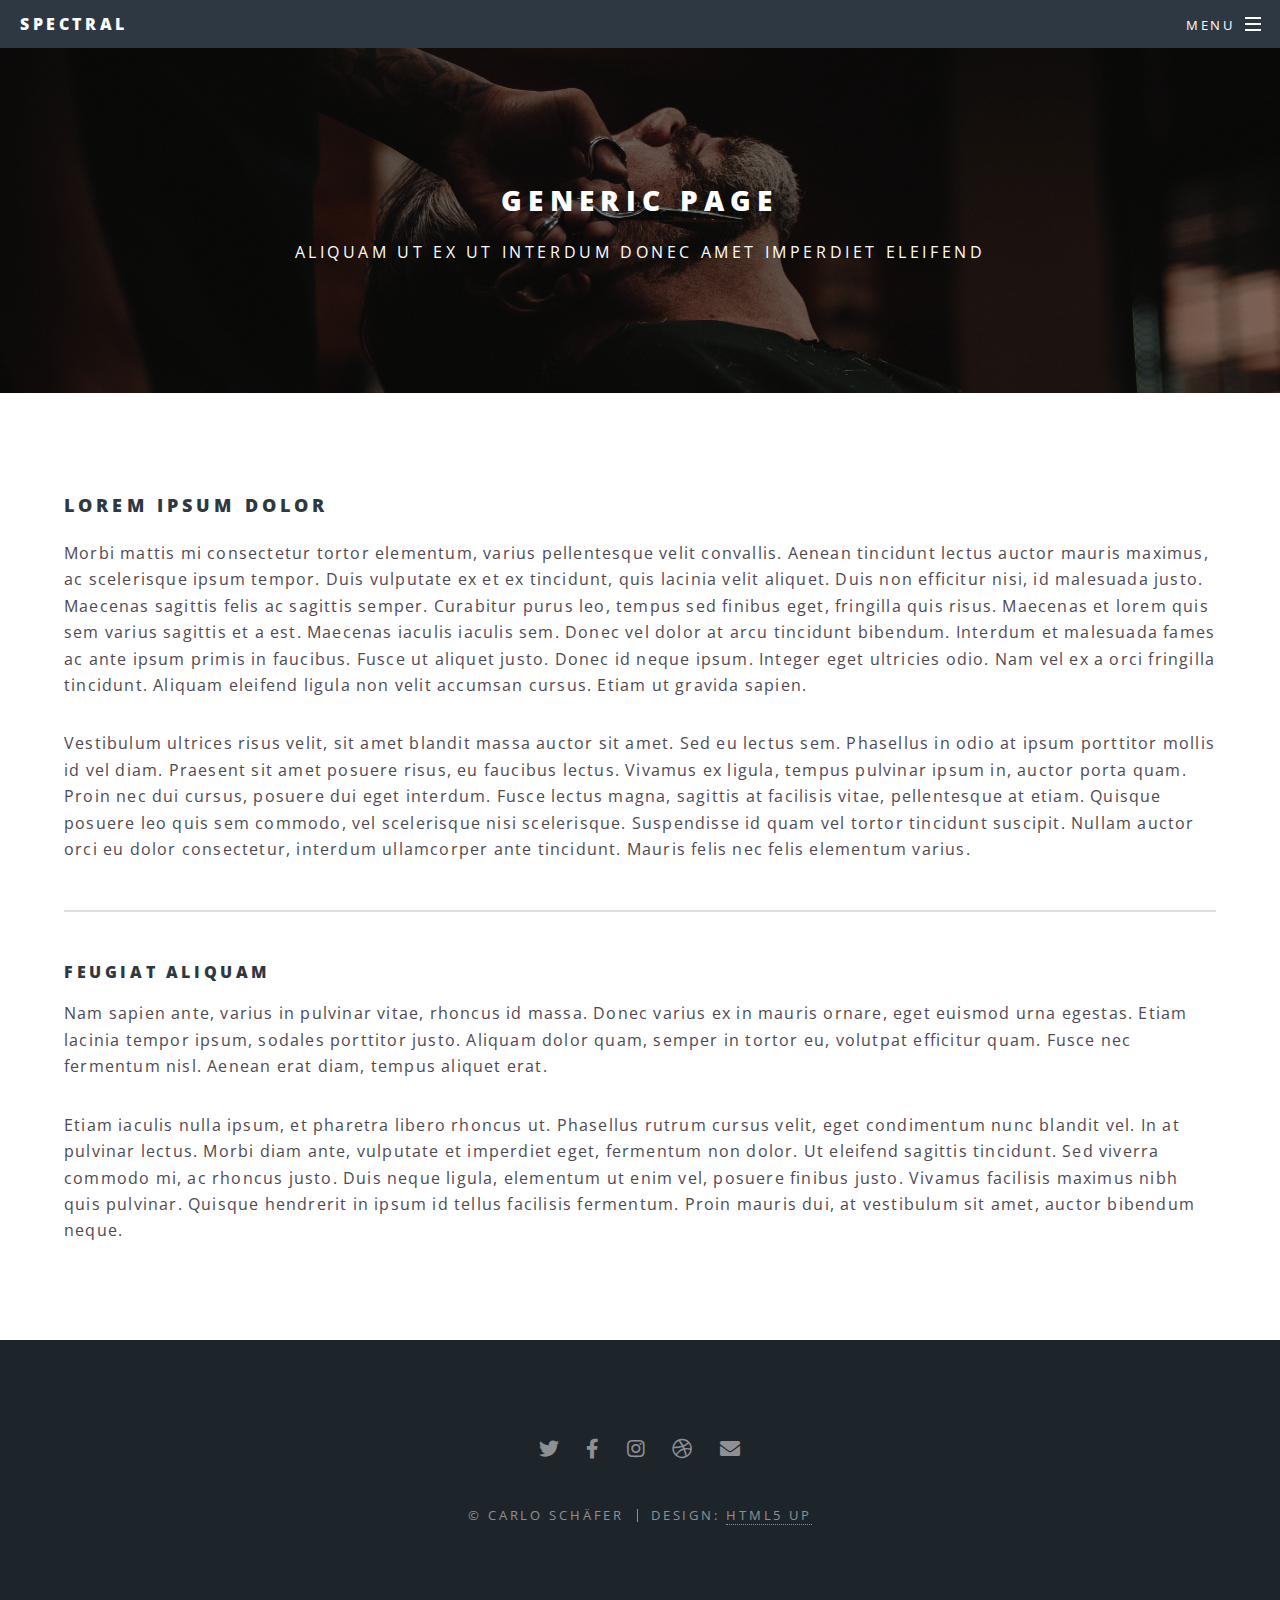
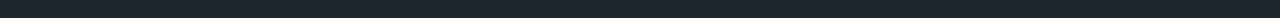
<file: überUns.html>
<!DOCTYPE HTML>
<!--
	Spectral by HTML5 UP
	html5up.net | @ajlkn
	Free for personal and commercial use under the CCA 3.0 license (html5up.net/license)
-->
<html>
	<head>
		<title>Unsere Story - Platzhalter</title>
		<meta charset="utf-8" />
		<meta name="viewport" content="width=device-width, initial-scale=1, user-scalable=no" />
		<link rel="stylesheet" href="assets/css/main.css" />
		<noscript><link rel="stylesheet" href="assets/css/noscript.css" /></noscript>
	</head>
	<body class="is-preload">

		<!-- Page Wrapper -->
			<div id="page-wrapper">

				<!-- Header -->
					<header id="header">
						<h1><a href="index.html">Spectral</a></h1>
						<nav id="nav">
							<ul>
								<li class="special">
									<a href="#menu" class="menuToggle"><span>Menu</span></a>
									<div id="menu">
										<ul>
											<li><a href="index.html">Home</a></li>
											<li><a href="überUns.html">Über Uns</a></li>
											<li><a href="team.html">Das Team</a></li>
											<li><a href="kontakt.html">Kontakt</a></li>
										</ul>
									</div>
								</li>
							</ul>
						</nav>
					</header>

				<!-- Main -->
					<article id="main">
						<header>
							<h2>Generic Page</h2>
							<p>Aliquam ut ex ut interdum donec amet imperdiet eleifend</p>
						</header>
						<section class="wrapper style5">
							<div class="inner">

								<h3>Lorem ipsum dolor</h3>
								<p>Morbi mattis mi consectetur tortor elementum, varius pellentesque velit convallis. Aenean tincidunt lectus auctor mauris maximus, ac scelerisque ipsum tempor. Duis vulputate ex et ex tincidunt, quis lacinia velit aliquet. Duis non efficitur nisi, id malesuada justo. Maecenas sagittis felis ac sagittis semper. Curabitur purus leo, tempus sed finibus eget, fringilla quis risus. Maecenas et lorem quis sem varius sagittis et a est. Maecenas iaculis iaculis sem. Donec vel dolor at arcu tincidunt bibendum. Interdum et malesuada fames ac ante ipsum primis in faucibus. Fusce ut aliquet justo. Donec id neque ipsum. Integer eget ultricies odio. Nam vel ex a orci fringilla tincidunt. Aliquam eleifend ligula non velit accumsan cursus. Etiam ut gravida sapien.</p>

								<p>Vestibulum ultrices risus velit, sit amet blandit massa auctor sit amet. Sed eu lectus sem. Phasellus in odio at ipsum porttitor mollis id vel diam. Praesent sit amet posuere risus, eu faucibus lectus. Vivamus ex ligula, tempus pulvinar ipsum in, auctor porta quam. Proin nec dui cursus, posuere dui eget interdum. Fusce lectus magna, sagittis at facilisis vitae, pellentesque at etiam. Quisque posuere leo quis sem commodo, vel scelerisque nisi scelerisque. Suspendisse id quam vel tortor tincidunt suscipit. Nullam auctor orci eu dolor consectetur, interdum ullamcorper ante tincidunt. Mauris felis nec felis elementum varius.</p>

								<hr />

								<h4>Feugiat aliquam</h4>
								<p>Nam sapien ante, varius in pulvinar vitae, rhoncus id massa. Donec varius ex in mauris ornare, eget euismod urna egestas. Etiam lacinia tempor ipsum, sodales porttitor justo. Aliquam dolor quam, semper in tortor eu, volutpat efficitur quam. Fusce nec fermentum nisl. Aenean erat diam, tempus aliquet erat.</p>

								<p>Etiam iaculis nulla ipsum, et pharetra libero rhoncus ut. Phasellus rutrum cursus velit, eget condimentum nunc blandit vel. In at pulvinar lectus. Morbi diam ante, vulputate et imperdiet eget, fermentum non dolor. Ut eleifend sagittis tincidunt. Sed viverra commodo mi, ac rhoncus justo. Duis neque ligula, elementum ut enim vel, posuere finibus justo. Vivamus facilisis maximus nibh quis pulvinar. Quisque hendrerit in ipsum id tellus facilisis fermentum. Proin mauris dui, at vestibulum sit amet, auctor bibendum neque.</p>

							</div>
						</section>
					</article>

				<!-- Footer -->
					<footer id="footer">
						<ul class="icons">
							<li><a href="#" class="icon brands fa-twitter"><span class="label">Twitter</span></a></li>
							<li><a href="#" class="icon brands fa-facebook-f"><span class="label">Facebook</span></a></li>
							<li><a href="#" class="icon brands fa-instagram"><span class="label">Instagram</span></a></li>
							<li><a href="#" class="icon brands fa-dribbble"><span class="label">Dribbble</span></a></li>
							<li><a href="#" class="icon solid fa-envelope"><span class="label">Email</span></a></li>
						</ul>
						<ul class="copyright">
							<li>&copy; Carlo Schäfer</li><li>Design: <a href="http://html5up.net">HTML5 UP</a></li>
						</ul>
					</footer>

			</div>

		<!-- Scripts -->
			<script src="assets/js/jquery.min.js"></script>
			<script src="assets/js/jquery.scrollex.min.js"></script>
			<script src="assets/js/jquery.scrolly.min.js"></script>
			<script src="assets/js/browser.min.js"></script>
			<script src="assets/js/breakpoints.min.js"></script>
			<script src="assets/js/util.js"></script>
			<script src="assets/js/main.js"></script>

	</body>
</html>
</file>
<file: assets/css/noscript.css>
/*
	Spectral by HTML5 UP
	html5up.net | @ajlkn
	Free for personal and commercial use under the CCA 3.0 license (html5up.net/license)
*/

/* Banner */

	body.is-preload #banner h2 {
		-moz-transform: none;
		-webkit-transform: none;
		-ms-transform: none;
		transform: none;
		opacity: 1;
	}

		body.is-preload #banner h2:before, body.is-preload #banner h2:after {
			width: 100%;
		}

	body.is-preload #banner .more {
		-moz-transform: none;
		-webkit-transform: none;
		-ms-transform: none;
		transform: none;
		opacity: 1;
	}

	body.is-preload #banner:after {
		opacity: 0;
	}
</file>
<file: assets/css/main.css>
@import url(fontawesome-all.min.css);
@import url("https://fonts.googleapis.com/css?family=Open+Sans:400,400italic,600,600italic,800,800italic");

/*
	Spectral by HTML5 UP
	html5up.net | @ajlkn
	Free for personal and commercial use under the CCA 3.0 license (html5up.net/license)
*/

html, body, div, span, applet, object,
iframe, h1, h2, h3, h4, h5, h6, p, blockquote,
pre, a, abbr, acronym, address, big, cite,
code, del, dfn, em, img, ins, kbd, q, s, samp,
small, strike, strong, sub, sup, tt, var, b,
u, i, center, dl, dt, dd, ol, ul, li, fieldset,
form, label, legend, table, caption, tbody,
tfoot, thead, tr, th, td, article, aside,
canvas, details, embed, figure, figcaption,
footer, header, hgroup, menu, nav, output, ruby,
section, summary, time, mark, audio, video {
	margin: 0;
	padding: 0;
	border: 0;
	font-size: 100%;
	font: inherit;
	vertical-align: baseline;}

article, aside, details, figcaption, figure,
footer, header, hgroup, menu, nav, section {
	display: block;}

body {
	line-height: 1;
}

ol, ul {
	list-style: none;
}

blockquote, q {
	quotes: none;
}

	blockquote:before, blockquote:after, q:before, q:after {
		content: '';
		content: none;
	}

table {
	border-collapse: collapse;
	border-spacing: 0;
}

body {
	-webkit-text-size-adjust: none;
}

mark {
	background-color: transparent;
	color: inherit;
}

input::-moz-focus-inner {
	border: 0;
	padding: 0;
}

input, select, textarea {
	-moz-appearance: none;
	-webkit-appearance: none;
	-ms-appearance: none;
	appearance: none;
}

/* Basic */

	@-ms-viewport {
		width: device-width;
	}

	html {
		box-sizing: border-box;
	}

	*, *:before, *:after {
		box-sizing: inherit;
	}

	body {
		background: #2e3842;
	}

		body.is-preload *, body.is-preload *:before, body.is-preload *:after {
			-moz-animation: none !important;
			-webkit-animation: none !important;
			-ms-animation: none !important;
			animation: none !important;
			-moz-transition: none !important;
			-webkit-transition: none !important;
			-ms-transition: none !important;
			transition: none !important;
		}

	body, input, select, textarea {
		color: #fff;
		font-family: "Open Sans", Helvetica, sans-serif;
		font-size: 15pt;
		font-weight: 400;
		letter-spacing: 0.075em;
		line-height: 1.65em;
	}

		@media screen and (max-width: 1680px) {

			body, input, select, textarea {
				font-size: 13pt;
			}

		}

		@media screen and (max-width: 1280px) {

			body, input, select, textarea {
				font-size: 12pt;
			}

		}

		@media screen and (max-width: 736px) {

			body, input, select, textarea {
				font-size: 11pt;
				letter-spacing: 0.0375em;
			}

		}

	a {
		-moz-transition: color 0.2s ease, border-bottom-color 0.2s ease;
		-webkit-transition: color 0.2s ease, border-bottom-color 0.2s ease;
		-ms-transition: color 0.2s ease, border-bottom-color 0.2s ease;
		transition: color 0.2s ease, border-bottom-color 0.2s ease;
		border-bottom: dotted 1px;
		color: inherit;
		text-decoration: none;
	}

		a:hover {
			border-bottom-color: transparent;
		}

	strong, b {
		color: #fff;
		font-weight: 600;
	}

	em, i {
		font-style: italic;
	}

	p {
		margin: 0 0 2em 0;
	}

	h1, h2, h3, h4, h5, h6 {
		color: #fff;
		font-weight: 800;
		letter-spacing: 0.225em;
		line-height: 1em;
		margin: 0 0 1em 0;
		text-transform: uppercase;
	}

		h1 a, h2 a, h3 a, h4 a, h5 a, h6 a {
			color: inherit;
			text-decoration: none;
		}

	h2 {
		font-size: 1.35em;
		line-height: 1.75em;
	}

		@media screen and (max-width: 736px) {

			h2 {
				font-size: 1.1em;
				line-height: 1.65em;
			}

		}

	h3 {
		font-size: 1.15em;
		line-height: 1.75em;
	}

		@media screen and (max-width: 736px) {

			h3 {
				font-size: 1em;
				line-height: 1.65em;
			}

		}

	h4 {
		font-size: 1em;
		line-height: 1.5em;
	}

	h5 {
		font-size: 0.8em;
		line-height: 1.5em;
	}

	h6 {
		font-size: 0.7em;
		line-height: 1.5em;
	}

	sub {
		font-size: 0.8em;
		position: relative;
		top: 0.5em;
	}

	sup {
		font-size: 0.8em;
		position: relative;
		top: -0.5em;
	}

	hr {
		border: 0;
		border-bottom: solid 2px #fff;
		margin: 3em 0;
	}

		hr.major {
			margin: 4.5em 0;
		}

	blockquote {
		border-left: solid 4px #fff;
		font-style: italic;
		margin: 0 0 2em 0;
		padding: 0.5em 0 0.5em 2em;
	}

	code {
		background: rgba(144, 144, 144, 0.25);
		border-radius: 3px;
		font-family: "Courier New", monospace;
		font-size: 0.9em;
		letter-spacing: 0;
		margin: 0 0.25em;
		padding: 0.25em 0.65em;
	}

	pre {
		-webkit-overflow-scrolling: touch;
		font-family: "Courier New", monospace;
		font-size: 0.9em;
		margin: 0 0 2em 0;
	}

		pre code {
			display: block;
			line-height: 1.75em;
			padding: 1em 1.5em;
			overflow-x: auto;
		}

	.align-left {
		text-align: left;
	}

	.align-center {
		text-align: center;
	}

	.align-right {
		text-align: right;
	}

/* Row */

	.row {
		display: flex;
		flex-wrap: wrap;
		box-sizing: border-box;
		align-items: stretch;
	}

		.row > * {
			box-sizing: border-box;
		}

		.row.gtr-uniform > * > :last-child {
			margin-bottom: 0;
		}

		.row.aln-left {
			justify-content: flex-start;
		}

		.row.aln-center {
			justify-content: center;
		}

		.row.aln-right {
			justify-content: flex-end;
		}

		.row.aln-top {
			align-items: flex-start;
		}

		.row.aln-middle {
			align-items: center;
		}

		.row.aln-bottom {
			align-items: flex-end;
		}

		.row > .imp {
			order: -1;
		}

		.row > .col-1 {
			width: 8.33333%;
		}

		.row > .off-1 {
			margin-left: 8.33333%;
		}

		.row > .col-2 {
			width: 16.66667%;
		}

		.row > .off-2 {
			margin-left: 16.66667%;
		}

		.row > .col-3 {
			width: 25%;
		}

		.row > .off-3 {
			margin-left: 25%;
		}

		.row > .col-4 {
			width: 33.33333%;
		}

		.row > .off-4 {
			margin-left: 33.33333%;
		}

		.row > .col-5 {
			width: 41.66667%;
		}

		.row > .off-5 {
			margin-left: 41.66667%;
		}

		.row > .col-6 {
			width: 50%;
		}

		.row > .off-6 {
			margin-left: 50%;
		}

		.row > .col-7 {
			width: 58.33333%;
		}

		.row > .off-7 {
			margin-left: 58.33333%;
		}

		.row > .col-8 {
			width: 66.66667%;
		}

		.row > .off-8 {
			margin-left: 66.66667%;
		}

		.row > .col-9 {
			width: 75%;
		}

		.row > .off-9 {
			margin-left: 75%;
		}

		.row > .col-10 {
			width: 83.33333%;
		}

		.row > .off-10 {
			margin-left: 83.33333%;
		}

		.row > .col-11 {
			width: 91.66667%;
		}

		.row > .off-11 {
			margin-left: 91.66667%;
		}

		.row > .col-12 {
			width: 100%;
		}

		.row > .off-12 {
			margin-left: 100%;
		}

		.row.gtr-0 {
			margin-top: 0;
			margin-left: 0em;
		}

			.row.gtr-0 > * {
				padding: 0 0 0 0em;
			}

			.row.gtr-0.gtr-uniform {
				margin-top: 0em;
			}

				.row.gtr-0.gtr-uniform > * {
					padding-top: 0em;
				}

		.row.gtr-25 {
			margin-top: 0;
			margin-left: -0.375em;
		}

			.row.gtr-25 > * {
				padding: 0 0 0 0.375em;
			}

			.row.gtr-25.gtr-uniform {
				margin-top: -0.375em;
			}

				.row.gtr-25.gtr-uniform > * {
					padding-top: 0.375em;
				}

		.row.gtr-50 {
			margin-top: 0;
			margin-left: -0.75em;
		}

			.row.gtr-50 > * {
				padding: 0 0 0 0.75em;
			}

			.row.gtr-50.gtr-uniform {
				margin-top: -0.75em;
			}

				.row.gtr-50.gtr-uniform > * {
					padding-top: 0.75em;
				}

		.row {
			margin-top: 0;
			margin-left: -1.5em;
		}

			.row > * {
				padding: 0 0 0 1.5em;
			}

			.row.gtr-uniform {
				margin-top: -1.5em;
			}

				.row.gtr-uniform > * {
					padding-top: 1.5em;
				}

		.row.gtr-150 {
			margin-top: 0;
			margin-left: -2.25em;
		}

			.row.gtr-150 > * {
				padding: 0 0 0 2.25em;
			}

			.row.gtr-150.gtr-uniform {
				margin-top: -2.25em;
			}

				.row.gtr-150.gtr-uniform > * {
					padding-top: 2.25em;
				}

		.row.gtr-200 {
			margin-top: 0;
			margin-left: -3em;
		}

			.row.gtr-200 > * {
				padding: 0 0 0 3em;
			}

			.row.gtr-200.gtr-uniform {
				margin-top: -3em;
			}

				.row.gtr-200.gtr-uniform > * {
					padding-top: 3em;
				}

		@media screen and (max-width: 1680px) {

			.row {
				display: flex;
				flex-wrap: wrap;
				box-sizing: border-box;
				align-items: stretch;
			}

				.row > * {
					box-sizing: border-box;
				}

				.row.gtr-uniform > * > :last-child {
					margin-bottom: 0;
				}

				.row.aln-left {
					justify-content: flex-start;
				}

				.row.aln-center {
					justify-content: center;
				}

				.row.aln-right {
					justify-content: flex-end;
				}

				.row.aln-top {
					align-items: flex-start;
				}

				.row.aln-middle {
					align-items: center;
				}

				.row.aln-bottom {
					align-items: flex-end;
				}

				.row > .imp-xlarge {
					order: -1;
				}

				.row > .col-1-xlarge {
					width: 8.33333%;
				}

				.row > .off-1-xlarge {
					margin-left: 8.33333%;
				}

				.row > .col-2-xlarge {
					width: 16.66667%;
				}

				.row > .off-2-xlarge {
					margin-left: 16.66667%;
				}

				.row > .col-3-xlarge {
					width: 25%;
				}

				.row > .off-3-xlarge {
					margin-left: 25%;
				}

				.row > .col-4-xlarge {
					width: 33.33333%;
				}

				.row > .off-4-xlarge {
					margin-left: 33.33333%;
				}

				.row > .col-5-xlarge {
					width: 41.66667%;
				}

				.row > .off-5-xlarge {
					margin-left: 41.66667%;
				}

				.row > .col-6-xlarge {
					width: 50%;
				}

				.row > .off-6-xlarge {
					margin-left: 50%;
				}

				.row > .col-7-xlarge {
					width: 58.33333%;
				}

				.row > .off-7-xlarge {
					margin-left: 58.33333%;
				}

				.row > .col-8-xlarge {
					width: 66.66667%;
				}

				.row > .off-8-xlarge {
					margin-left: 66.66667%;
				}

				.row > .col-9-xlarge {
					width: 75%;
				}

				.row > .off-9-xlarge {
					margin-left: 75%;
				}

				.row > .col-10-xlarge {
					width: 83.33333%;
				}

				.row > .off-10-xlarge {
					margin-left: 83.33333%;
				}

				.row > .col-11-xlarge {
					width: 91.66667%;
				}

				.row > .off-11-xlarge {
					margin-left: 91.66667%;
				}

				.row > .col-12-xlarge {
					width: 100%;
				}

				.row > .off-12-xlarge {
					margin-left: 100%;
				}

				.row.gtr-0 {
					margin-top: 0;
					margin-left: 0em;
				}

					.row.gtr-0 > * {
						padding: 0 0 0 0em;
					}

					.row.gtr-0.gtr-uniform {
						margin-top: 0em;
					}

						.row.gtr-0.gtr-uniform > * {
							padding-top: 0em;
						}

				.row.gtr-25 {
					margin-top: 0;
					margin-left: -0.375em;
				}

					.row.gtr-25 > * {
						padding: 0 0 0 0.375em;
					}

					.row.gtr-25.gtr-uniform {
						margin-top: -0.375em;
					}

						.row.gtr-25.gtr-uniform > * {
							padding-top: 0.375em;
						}

				.row.gtr-50 {
					margin-top: 0;
					margin-left: -0.75em;
				}

					.row.gtr-50 > * {
						padding: 0 0 0 0.75em;
					}

					.row.gtr-50.gtr-uniform {
						margin-top: -0.75em;
					}

						.row.gtr-50.gtr-uniform > * {
							padding-top: 0.75em;
						}

				.row {
					margin-top: 0;
					margin-left: -1.5em;
				}

					.row > * {
						padding: 0 0 0 1.5em;
					}

					.row.gtr-uniform {
						margin-top: -1.5em;
					}

						.row.gtr-uniform > * {
							padding-top: 1.5em;
						}

				.row.gtr-150 {
					margin-top: 0;
					margin-left: -2.25em;
				}

					.row.gtr-150 > * {
						padding: 0 0 0 2.25em;
					}

					.row.gtr-150.gtr-uniform {
						margin-top: -2.25em;
					}

						.row.gtr-150.gtr-uniform > * {
							padding-top: 2.25em;
						}

				.row.gtr-200 {
					margin-top: 0;
					margin-left: -3em;
				}

					.row.gtr-200 > * {
						padding: 0 0 0 3em;
					}

					.row.gtr-200.gtr-uniform {
						margin-top: -3em;
					}

						.row.gtr-200.gtr-uniform > * {
							padding-top: 3em;
						}

		}

		@media screen and (max-width: 1280px) {

			.row {
				display: flex;
				flex-wrap: wrap;
				box-sizing: border-box;
				align-items: stretch;
			}

				.row > * {
					box-sizing: border-box;
				}

				.row.gtr-uniform > * > :last-child {
					margin-bottom: 0;
				}

				.row.aln-left {
					justify-content: flex-start;
				}

				.row.aln-center {
					justify-content: center;
				}

				.row.aln-right {
					justify-content: flex-end;
				}

				.row.aln-top {
					align-items: flex-start;
				}

				.row.aln-middle {
					align-items: center;
				}

				.row.aln-bottom {
					align-items: flex-end;
				}

				.row > .imp-large {
					order: -1;
				}

				.row > .col-1-large {
					width: 8.33333%;
				}

				.row > .off-1-large {
					margin-left: 8.33333%;
				}

				.row > .col-2-large {
					width: 16.66667%;
				}

				.row > .off-2-large {
					margin-left: 16.66667%;
				}

				.row > .col-3-large {
					width: 25%;
				}

				.row > .off-3-large {
					margin-left: 25%;
				}

				.row > .col-4-large {
					width: 33.33333%;
				}

				.row > .off-4-large {
					margin-left: 33.33333%;
				}

				.row > .col-5-large {
					width: 41.66667%;
				}

				.row > .off-5-large {
					margin-left: 41.66667%;
				}

				.row > .col-6-large {
					width: 50%;
				}

				.row > .off-6-large {
					margin-left: 50%;
				}

				.row > .col-7-large {
					width: 58.33333%;
				}

				.row > .off-7-large {
					margin-left: 58.33333%;
				}

				.row > .col-8-large {
					width: 66.66667%;
				}

				.row > .off-8-large {
					margin-left: 66.66667%;
				}

				.row > .col-9-large {
					width: 75%;
				}

				.row > .off-9-large {
					margin-left: 75%;
				}

				.row > .col-10-large {
					width: 83.33333%;
				}

				.row > .off-10-large {
					margin-left: 83.33333%;
				}

				.row > .col-11-large {
					width: 91.66667%;
				}

				.row > .off-11-large {
					margin-left: 91.66667%;
				}

				.row > .col-12-large {
					width: 100%;
				}

				.row > .off-12-large {
					margin-left: 100%;
				}

				.row.gtr-0 {
					margin-top: 0;
					margin-left: 0em;
				}

					.row.gtr-0 > * {
						padding: 0 0 0 0em;
					}

					.row.gtr-0.gtr-uniform {
						margin-top: 0em;
					}

						.row.gtr-0.gtr-uniform > * {
							padding-top: 0em;
						}

				.row.gtr-25 {
					margin-top: 0;
					margin-left: -0.375em;
				}

					.row.gtr-25 > * {
						padding: 0 0 0 0.375em;
					}

					.row.gtr-25.gtr-uniform {
						margin-top: -0.375em;
					}

						.row.gtr-25.gtr-uniform > * {
							padding-top: 0.375em;
						}

				.row.gtr-50 {
					margin-top: 0;
					margin-left: -0.75em;
				}

					.row.gtr-50 > * {
						padding: 0 0 0 0.75em;
					}

					.row.gtr-50.gtr-uniform {
						margin-top: -0.75em;
					}

						.row.gtr-50.gtr-uniform > * {
							padding-top: 0.75em;
						}

				.row {
					margin-top: 0;
					margin-left: -1.5em;
				}

					.row > * {
						padding: 0 0 0 1.5em;
					}

					.row.gtr-uniform {
						margin-top: -1.5em;
					}

						.row.gtr-uniform > * {
							padding-top: 1.5em;
						}

				.row.gtr-150 {
					margin-top: 0;
					margin-left: -2.25em;
				}

					.row.gtr-150 > * {
						padding: 0 0 0 2.25em;
					}

					.row.gtr-150.gtr-uniform {
						margin-top: -2.25em;
					}

						.row.gtr-150.gtr-uniform > * {
							padding-top: 2.25em;
						}

				.row.gtr-200 {
					margin-top: 0;
					margin-left: -3em;
				}

					.row.gtr-200 > * {
						padding: 0 0 0 3em;
					}

					.row.gtr-200.gtr-uniform {
						margin-top: -3em;
					}

						.row.gtr-200.gtr-uniform > * {
							padding-top: 3em;
						}

		}

		@media screen and (max-width: 980px) {

			.row {
				display: flex;
				flex-wrap: wrap;
				box-sizing: border-box;
				align-items: stretch;
			}

				.row > * {
					box-sizing: border-box;
				}

				.row.gtr-uniform > * > :last-child {
					margin-bottom: 0;
				}

				.row.aln-left {
					justify-content: flex-start;
				}

				.row.aln-center {
					justify-content: center;
				}

				.row.aln-right {
					justify-content: flex-end;
				}

				.row.aln-top {
					align-items: flex-start;
				}

				.row.aln-middle {
					align-items: center;
				}

				.row.aln-bottom {
					align-items: flex-end;
				}

				.row > .imp-medium {
					order: -1;
				}

				.row > .col-1-medium {
					width: 8.33333%;
				}

				.row > .off-1-medium {
					margin-left: 8.33333%;
				}

				.row > .col-2-medium {
					width: 16.66667%;
				}

				.row > .off-2-medium {
					margin-left: 16.66667%;
				}

				.row > .col-3-medium {
					width: 25%;
				}

				.row > .off-3-medium {
					margin-left: 25%;
				}

				.row > .col-4-medium {
					width: 33.33333%;
				}

				.row > .off-4-medium {
					margin-left: 33.33333%;
				}

				.row > .col-5-medium {
					width: 41.66667%;
				}

				.row > .off-5-medium {
					margin-left: 41.66667%;
				}

				.row > .col-6-medium {
					width: 50%;
				}

				.row > .off-6-medium {
					margin-left: 50%;
				}

				.row > .col-7-medium {
					width: 58.33333%;
				}

				.row > .off-7-medium {
					margin-left: 58.33333%;
				}

				.row > .col-8-medium {
					width: 66.66667%;
				}

				.row > .off-8-medium {
					margin-left: 66.66667%;
				}

				.row > .col-9-medium {
					width: 75%;
				}

				.row > .off-9-medium {
					margin-left: 75%;
				}

				.row > .col-10-medium {
					width: 83.33333%;
				}

				.row > .off-10-medium {
					margin-left: 83.33333%;
				}

				.row > .col-11-medium {
					width: 91.66667%;
				}

				.row > .off-11-medium {
					margin-left: 91.66667%;
				}

				.row > .col-12-medium {
					width: 100%;
				}

				.row > .off-12-medium {
					margin-left: 100%;
				}

				.row.gtr-0 {
					margin-top: 0;
					margin-left: 0em;
				}

					.row.gtr-0 > * {
						padding: 0 0 0 0em;
					}

					.row.gtr-0.gtr-uniform {
						margin-top: 0em;
					}

						.row.gtr-0.gtr-uniform > * {
							padding-top: 0em;
						}

				.row.gtr-25 {
					margin-top: 0;
					margin-left: -0.375em;
				}

					.row.gtr-25 > * {
						padding: 0 0 0 0.375em;
					}

					.row.gtr-25.gtr-uniform {
						margin-top: -0.375em;
					}

						.row.gtr-25.gtr-uniform > * {
							padding-top: 0.375em;
						}

				.row.gtr-50 {
					margin-top: 0;
					margin-left: -0.75em;
				}

					.row.gtr-50 > * {
						padding: 0 0 0 0.75em;
					}

					.row.gtr-50.gtr-uniform {
						margin-top: -0.75em;
					}

						.row.gtr-50.gtr-uniform > * {
							padding-top: 0.75em;
						}

				.row {
					margin-top: 0;
					margin-left: -1.5em;
				}

					.row > * {
						padding: 0 0 0 1.5em;
					}

					.row.gtr-uniform {
						margin-top: -1.5em;
					}

						.row.gtr-uniform > * {
							padding-top: 1.5em;
						}

				.row.gtr-150 {
					margin-top: 0;
					margin-left: -2.25em;
				}

					.row.gtr-150 > * {
						padding: 0 0 0 2.25em;
					}

					.row.gtr-150.gtr-uniform {
						margin-top: -2.25em;
					}

						.row.gtr-150.gtr-uniform > * {
							padding-top: 2.25em;
						}

				.row.gtr-200 {
					margin-top: 0;
					margin-left: -3em;
				}

					.row.gtr-200 > * {
						padding: 0 0 0 3em;
					}

					.row.gtr-200.gtr-uniform {
						margin-top: -3em;
					}

						.row.gtr-200.gtr-uniform > * {
							padding-top: 3em;
						}

		}

		@media screen and (max-width: 736px) {

			.row {
				display: flex;
				flex-wrap: wrap;
				box-sizing: border-box;
				align-items: stretch;
			}

				.row > * {
					box-sizing: border-box;
				}

				.row.gtr-uniform > * > :last-child {
					margin-bottom: 0;
				}

				.row.aln-left {
					justify-content: flex-start;
				}

				.row.aln-center {
					justify-content: center;
				}

				.row.aln-right {
					justify-content: flex-end;
				}

				.row.aln-top {
					align-items: flex-start;
				}

				.row.aln-middle {
					align-items: center;
				}

				.row.aln-bottom {
					align-items: flex-end;
				}

				.row > .imp-small {
					order: -1;
				}

				.row > .col-1-small {
					width: 8.33333%;
				}

				.row > .off-1-small {
					margin-left: 8.33333%;
				}

				.row > .col-2-small {
					width: 16.66667%;
				}

				.row > .off-2-small {
					margin-left: 16.66667%;
				}

				.row > .col-3-small {
					width: 25%;
				}

				.row > .off-3-small {
					margin-left: 25%;
				}

				.row > .col-4-small {
					width: 33.33333%;
				}

				.row > .off-4-small {
					margin-left: 33.33333%;
				}

				.row > .col-5-small {
					width: 41.66667%;
				}

				.row > .off-5-small {
					margin-left: 41.66667%;
				}

				.row > .col-6-small {
					width: 50%;
				}

				.row > .off-6-small {
					margin-left: 50%;
				}

				.row > .col-7-small {
					width: 58.33333%;
				}

				.row > .off-7-small {
					margin-left: 58.33333%;
				}

				.row > .col-8-small {
					width: 66.66667%;
				}

				.row > .off-8-small {
					margin-left: 66.66667%;
				}

				.row > .col-9-small {
					width: 75%;
				}

				.row > .off-9-small {
					margin-left: 75%;
				}

				.row > .col-10-small {
					width: 83.33333%;
				}

				.row > .off-10-small {
					margin-left: 83.33333%;
				}

				.row > .col-11-small {
					width: 91.66667%;
				}

				.row > .off-11-small {
					margin-left: 91.66667%;
				}

				.row > .col-12-small {
					width: 100%;
				}

				.row > .off-12-small {
					margin-left: 100%;
				}

				.row.gtr-0 {
					margin-top: 0;
					margin-left: 0em;
				}

					.row.gtr-0 > * {
						padding: 0 0 0 0em;
					}

					.row.gtr-0.gtr-uniform {
						margin-top: 0em;
					}

						.row.gtr-0.gtr-uniform > * {
							padding-top: 0em;
						}

				.row.gtr-25 {
					margin-top: 0;
					margin-left: -0.375em;
				}

					.row.gtr-25 > * {
						padding: 0 0 0 0.375em;
					}

					.row.gtr-25.gtr-uniform {
						margin-top: -0.375em;
					}

						.row.gtr-25.gtr-uniform > * {
							padding-top: 0.375em;
						}

				.row.gtr-50 {
					margin-top: 0;
					margin-left: -0.75em;
				}

					.row.gtr-50 > * {
						padding: 0 0 0 0.75em;
					}

					.row.gtr-50.gtr-uniform {
						margin-top: -0.75em;
					}

						.row.gtr-50.gtr-uniform > * {
							padding-top: 0.75em;
						}

				.row {
					margin-top: 0;
					margin-left: -1.5em;
				}

					.row > * {
						padding: 0 0 0 1.5em;
					}

					.row.gtr-uniform {
						margin-top: -1.5em;
					}

						.row.gtr-uniform > * {
							padding-top: 1.5em;
						}

				.row.gtr-150 {
					margin-top: 0;
					margin-left: -2.25em;
				}

					.row.gtr-150 > * {
						padding: 0 0 0 2.25em;
					}

					.row.gtr-150.gtr-uniform {
						margin-top: -2.25em;
					}

						.row.gtr-150.gtr-uniform > * {
							padding-top: 2.25em;
						}

				.row.gtr-200 {
					margin-top: 0;
					margin-left: -3em;
				}

					.row.gtr-200 > * {
						padding: 0 0 0 3em;
					}

					.row.gtr-200.gtr-uniform {
						margin-top: -3em;
					}

						.row.gtr-200.gtr-uniform > * {
							padding-top: 3em;
						}

		}

		@media screen and (max-width: 480px) {

			.row {
				display: flex;
				flex-wrap: wrap;
				box-sizing: border-box;
				align-items: stretch;
			}

				.row > * {
					box-sizing: border-box;
				}

				.row.gtr-uniform > * > :last-child {
					margin-bottom: 0;
				}

				.row.aln-left {
					justify-content: flex-start;
				}

				.row.aln-center {
					justify-content: center;
				}

				.row.aln-right {
					justify-content: flex-end;
				}

				.row.aln-top {
					align-items: flex-start;
				}

				.row.aln-middle {
					align-items: center;
				}

				.row.aln-bottom {
					align-items: flex-end;
				}

				.row > .imp-xsmall {
					order: -1;
				}

				.row > .col-1-xsmall {
					width: 8.33333%;
				}

				.row > .off-1-xsmall {
					margin-left: 8.33333%;
				}

				.row > .col-2-xsmall {
					width: 16.66667%;
				}

				.row > .off-2-xsmall {
					margin-left: 16.66667%;
				}

				.row > .col-3-xsmall {
					width: 25%;
				}

				.row > .off-3-xsmall {
					margin-left: 25%;
				}

				.row > .col-4-xsmall {
					width: 33.33333%;
				}

				.row > .off-4-xsmall {
					margin-left: 33.33333%;
				}

				.row > .col-5-xsmall {
					width: 41.66667%;
				}

				.row > .off-5-xsmall {
					margin-left: 41.66667%;
				}

				.row > .col-6-xsmall {
					width: 50%;
				}

				.row > .off-6-xsmall {
					margin-left: 50%;
				}

				.row > .col-7-xsmall {
					width: 58.33333%;
				}

				.row > .off-7-xsmall {
					margin-left: 58.33333%;
				}

				.row > .col-8-xsmall {
					width: 66.66667%;
				}

				.row > .off-8-xsmall {
					margin-left: 66.66667%;
				}

				.row > .col-9-xsmall {
					width: 75%;
				}

				.row > .off-9-xsmall {
					margin-left: 75%;
				}

				.row > .col-10-xsmall {
					width: 83.33333%;
				}

				.row > .off-10-xsmall {
					margin-left: 83.33333%;
				}

				.row > .col-11-xsmall {
					width: 91.66667%;
				}

				.row > .off-11-xsmall {
					margin-left: 91.66667%;
				}

				.row > .col-12-xsmall {
					width: 100%;
				}

				.row > .off-12-xsmall {
					margin-left: 100%;
				}

				.row.gtr-0 {
					margin-top: 0;
					margin-left: 0em;
				}

					.row.gtr-0 > * {
						padding: 0 0 0 0em;
					}

					.row.gtr-0.gtr-uniform {
						margin-top: 0em;
					}

						.row.gtr-0.gtr-uniform > * {
							padding-top: 0em;
						}

				.row.gtr-25 {
					margin-top: 0;
					margin-left: -0.375em;
				}

					.row.gtr-25 > * {
						padding: 0 0 0 0.375em;
					}

					.row.gtr-25.gtr-uniform {
						margin-top: -0.375em;
					}

						.row.gtr-25.gtr-uniform > * {
							padding-top: 0.375em;
						}

				.row.gtr-50 {
					margin-top: 0;
					margin-left: -0.75em;
				}

					.row.gtr-50 > * {
						padding: 0 0 0 0.75em;
					}

					.row.gtr-50.gtr-uniform {
						margin-top: -0.75em;
					}

						.row.gtr-50.gtr-uniform > * {
							padding-top: 0.75em;
						}

				.row {
					margin-top: 0;
					margin-left: -1.5em;
				}

					.row > * {
						padding: 0 0 0 1.5em;
					}

					.row.gtr-uniform {
						margin-top: -1.5em;
					}

						.row.gtr-uniform > * {
							padding-top: 1.5em;
						}

				.row.gtr-150 {
					margin-top: 0;
					margin-left: -2.25em;
				}

					.row.gtr-150 > * {
						padding: 0 0 0 2.25em;
					}

					.row.gtr-150.gtr-uniform {
						margin-top: -2.25em;
					}

						.row.gtr-150.gtr-uniform > * {
							padding-top: 2.25em;
						}

				.row.gtr-200 {
					margin-top: 0;
					margin-left: -3em;
				}

					.row.gtr-200 > * {
						padding: 0 0 0 3em;
					}

					.row.gtr-200.gtr-uniform {
						margin-top: -3em;
					}

						.row.gtr-200.gtr-uniform > * {
							padding-top: 3em;
						}

		}

/* Section/Article */

	section.special, article.special {
		text-align: center;
	}

	header p {
		color: rgba(255, 255, 255, 0.5);
		position: relative;
		top: -0.25em;
	}

	header h3 + p {
		font-size: 1.1em;
	}

	header h4 + p,
	header h5 + p,
	header h6 + p {
		font-size: 0.9em;
	}

	header.major {
		margin: 0 0 3.5em 0;
	}

		header.major h2, header.major h3, header.major h4, header.major h5, header.major h6 {
			border-bottom: solid 2px #fff;
			display: inline-block;
			padding-bottom: 1em;
			position: relative;
		}

			header.major h2:after, header.major h3:after, header.major h4:after, header.major h5:after, header.major h6:after {
				content: '';
				display: block;
				height: 1px;
			}

		header.major p {
			color: #fff;
			top: 0;
		}

		@media screen and (max-width: 736px) {

			header.major {
				margin: 0 0 2em 0;
			}

		}

	@media screen and (max-width: 980px) {

		header br {
			display: none;
		}

	}

/* Form */

	form {
		margin: 0 0 2em 0;
	}

	label {
		color: #fff;
		display: block;
		font-size: 0.9em;
		font-weight: 600;
		margin: 0 0 1em 0;
	}

	input[type="text"],
	input[type="password"],
	input[type="email"],
	select,
	textarea {
		-moz-appearance: none;
		-webkit-appearance: none;
		-ms-appearance: none;
		appearance: none;
		background-color: rgba(144, 144, 144, 0.25);
		border-radius: 3px;
		border: none;
		color: inherit;
		display: block;
		outline: 0;
		padding: 0 1em;
		text-decoration: none;
		width: 100%;
	}

		input[type="text"]:invalid,
		input[type="password"]:invalid,
		input[type="email"]:invalid,
		select:invalid,
		textarea:invalid {
			box-shadow: none;
		}

		input[type="text"]:focus,
		input[type="password"]:focus,
		input[type="email"]:focus,
		select:focus,
		textarea:focus {
			box-shadow: 0 0 0 2px #21b2a6;
		}

	select {
		background-size: 1.25em;
		background-repeat: no-repeat;
		background-position: calc(100% - 1em) center;
		height: 2.75em;
		padding-right: 2.75em;
		text-overflow: ellipsis;
	}

		select:focus::-ms-value {
			background-color: transparent;
		}

		select::-ms-expand {
			display: none;
		}

	input[type="text"],
	input[type="password"],
	input[type="email"],
	select {
		height: 2.75em;
	}

	textarea {
		padding: 0.75em 1em;
	}

	input[type="checkbox"],
	input[type="radio"] {
		-moz-appearance: none;
		-webkit-appearance: none;
		-ms-appearance: none;
		appearance: none;
		display: block;
		float: left;
		margin-right: -2em;
		opacity: 0;
		width: 1em;
		z-index: -1;
	}

		input[type="checkbox"] + label,
		input[type="radio"] + label {
			text-decoration: none;
			color: #fff;
			cursor: pointer;
			display: inline-block;
			font-size: 1em;
			font-weight: 400;
			padding-left: 2.4em;
			padding-right: 0.75em;
			position: relative;
		}

			input[type="checkbox"] + label:before,
			input[type="radio"] + label:before {
				-moz-osx-font-smoothing: grayscale;
				-webkit-font-smoothing: antialiased;
				display: inline-block;
				font-style: normal;
				font-variant: normal;
				text-rendering: auto;
				line-height: 1;
				text-transform: none !important;
				font-family: 'Font Awesome 5 Free';
				font-weight: 900;
			}

			input[type="checkbox"] + label:before,
			input[type="radio"] + label:before {
				background: rgba(144, 144, 144, 0.25);
				border-radius: 3px;
				content: '';
				display: inline-block;
				font-size: 0.8em;
				height: 2.0625em;
				left: 0;
				line-height: 2.0625em;
				position: absolute;
				text-align: center;
				top: 0;
				width: 2.0625em;
			}

		input[type="checkbox"]:checked + label:before,
		input[type="radio"]:checked + label:before {
			background: #2e3842;
			color: #fff;
			content: '\f00c';
		}

		input[type="checkbox"]:focus + label:before,
		input[type="radio"]:focus + label:before {
			box-shadow: 0 0 0 2px #21b2a6;
		}

	input[type="checkbox"] + label:before {
		border-radius: 3px;
	}

	input[type="radio"] + label:before {
		border-radius: 100%;
	}

	::-webkit-input-placeholder {
		color: rgba(255, 255, 255, 0.5) !important;
		opacity: 1.0;
	}

	:-moz-placeholder {
		color: rgba(255, 255, 255, 0.5) !important;
		opacity: 1.0;
	}

	::-moz-placeholder {
		color: rgba(255, 255, 255, 0.5) !important;
		opacity: 1.0;
	}

	:-ms-input-placeholder {
		color: rgba(255, 255, 255, 0.5) !important;
		opacity: 1.0;
	}

/* Box */

	.box {
		border-radius: 3px;
		border: solid 2px #fff;
		margin-bottom: 2em;
		padding: 1.5em;
	}

		.box > :last-child,
		.box > :last-child > :last-child,
		.box > :last-child > :last-child > :last-child {
			margin-bottom: 0;
		}

		.box.alt {
			border: 0;
			border-radius: 0;
			padding: 0;
		}

/* Icon */

	.icon {
		text-decoration: none;
		border-bottom: none;
		position: relative;
	}

		.icon:before {
			-moz-osx-font-smoothing: grayscale;
			-webkit-font-smoothing: antialiased;
			display: inline-block;
			font-style: normal;
			font-variant: normal;
			text-rendering: auto;
			line-height: 1;
			text-transform: none !important;
			font-family: 'Font Awesome 5 Free';
			font-weight: 400;
		}

		.icon > .label {
			display: none;
		}

		.icon:before {
			line-height: inherit;
		}

		.icon.solid:before {
			font-weight: 900;
		}

		.icon.brands:before {
			font-family: 'Font Awesome 5 Brands';
		}

		.icon.major {
			-moz-transform: rotate(-45deg);
			-webkit-transform: rotate(-45deg);
			-ms-transform: rotate(-45deg);
			transform: rotate(-45deg);
			border-radius: 3px;
			border: solid 2px #fff;
			display: inline-block;
			font-size: 1.35em;
			height: calc(3em + 2px);
			line-height: 3em;
			text-align: center;
			width: calc(3em + 2px);
		}

			.icon.major:before {
				-moz-transform: rotate(45deg);
				-webkit-transform: rotate(45deg);
				-ms-transform: rotate(45deg);
				transform: rotate(45deg);
				display: inline-block;
				font-size: 1.5em;
			}

			@media screen and (max-width: 736px) {

				.icon.major {
					font-size: 1em;
				}

			}

		.icon.style1 {
			color: #00ffcc;
		}

		.icon.style2 {
			color: #00f0ff;
		}

		.icon.style3 {
			color: #76ddff;
		}

/* Image */

	.image {
		border-radius: 3px;
		border: 0;
		display: inline-block;
		position: relative;
	}

		.image img {
			border-radius: 3px;
			display: block;
		}

		.image.left {
			float: left;
			margin: 0 2em 2em 0;
			top: 0.25em;
		}

		.image.right {
			float: right;
			margin: 0 0 2em 2em;
			top: 0.25em;
		}

		.image.left, .image.right {
			max-width: 40%;
		}

			.image.left img, .image.right img {
				width: 100%;
			}

		.image.fit {
			display: block;
			margin: 0 0 2em 0;
			width: 100%;
		}

			.image.fit img {
				width: 100%;
			}

/* List */

	ol {
		list-style: decimal;
		margin: 0 0 2em 0;
		padding-left: 1.25em;
	}

		ol li {
			padding-left: 0.25em;
		}

	ul {
		list-style: disc;
		margin: 0 0 2em 0;
		padding-left: 1em;
	}

		ul li {
			padding-left: 0.5em;
		}

		ul.alt {
			list-style: none;
			padding-left: 0;
		}

			ul.alt li {
				border-top: solid 1px #fff;
				padding: 0.5em 0;
			}

				ul.alt li:first-child {
					border-top: 0;
					padding-top: 0;
				}

	dl {
		margin: 0 0 2em 0;
	}

/* Actions */

	ul.actions {
		display: -moz-flex;
		display: -webkit-flex;
		display: -ms-flex;
		display: flex;
		cursor: default;
		list-style: none;
		margin-left: -1em;
		padding-left: 0;
	}

		ul.actions li {
			padding: 0 0 0 1em;
			vertical-align: middle;
		}

		ul.actions.special {
			-moz-justify-content: center;
			-webkit-justify-content: center;
			-ms-justify-content: center;
			justify-content: center;
			width: 100%;
			margin-left: 0;
		}

			ul.actions.special li:first-child {
				padding-left: 0;
			}

		ul.actions.stacked {
			-moz-flex-direction: column;
			-webkit-flex-direction: column;
			-ms-flex-direction: column;
			flex-direction: column;
			margin-left: 0;
		}

			ul.actions.stacked li {
				padding: 1em 0 0 0;
			}

				ul.actions.stacked li:first-child {
					padding-top: 0;
				}

		ul.actions.fit {
			width: calc(100% + 1em);
		}

			ul.actions.fit li {
				-moz-flex-grow: 1;
				-webkit-flex-grow: 1;
				-ms-flex-grow: 1;
				flex-grow: 1;
				-moz-flex-shrink: 1;
				-webkit-flex-shrink: 1;
				-ms-flex-shrink: 1;
				flex-shrink: 1;
				width: 100%;
			}

				ul.actions.fit li > * {
					width: 100%;
				}

			ul.actions.fit.stacked {
				width: 100%;
			}

		@media screen and (max-width: 480px) {

			ul.actions:not(.fixed) {
				-moz-flex-direction: column;
				-webkit-flex-direction: column;
				-ms-flex-direction: column;
				flex-direction: column;
				margin-left: 0;
				width: 100% !important;
			}

				ul.actions:not(.fixed) li {
					-moz-flex-grow: 1;
					-webkit-flex-grow: 1;
					-ms-flex-grow: 1;
					flex-grow: 1;
					-moz-flex-shrink: 1;
					-webkit-flex-shrink: 1;
					-ms-flex-shrink: 1;
					flex-shrink: 1;
					padding: 1em 0 0 0;
					text-align: center;
					width: 100%;
				}

					ul.actions:not(.fixed) li > * {
						width: 100%;
					}

					ul.actions:not(.fixed) li:first-child {
						padding-top: 0;
					}

					ul.actions:not(.fixed) li input[type="submit"],
					ul.actions:not(.fixed) li input[type="reset"],
					ul.actions:not(.fixed) li input[type="button"],
					ul.actions:not(.fixed) li button,
					ul.actions:not(.fixed) li .button {
						width: 100%;
					}

						ul.actions:not(.fixed) li input[type="submit"].icon:before,
						ul.actions:not(.fixed) li input[type="reset"].icon:before,
						ul.actions:not(.fixed) li input[type="button"].icon:before,
						ul.actions:not(.fixed) li button.icon:before,
						ul.actions:not(.fixed) li .button.icon:before {
							margin-left: -0.5em;
						}

		}

/* Icons */

	ul.icons {
		cursor: default;
		list-style: none;
		padding-left: 0;
	}

		ul.icons li {
			display: inline-block;
			padding: 0 1em 0 0;
		}

			ul.icons li:last-child {
				padding-right: 0 !important;
			}

		ul.icons.major {
			padding: 1em 0;
		}

			ul.icons.major li {
				padding-right: 3.5em;
			}

				@media screen and (max-width: 736px) {

					ul.icons.major li {
						padding: 0 1em !important;
					}

				}

/* Table */

	.table-wrapper {
		-webkit-overflow-scrolling: touch;
		overflow-x: auto;
	}

	table {
		margin: 0 0 2em 0;
		width: 100%;
	}

		table tbody tr {
			border: solid 1px #fff;
			border-left: 0;
			border-right: 0;
		}

			table tbody tr:nth-child(2n + 1) {
				background-color: rgba(144, 144, 144, 0.25);
			}

		table td {
			padding: 0.75em 0.75em;
		}

		table th {
			color: #fff;
			font-size: 0.9em;
			font-weight: 600;
			padding: 0 0.75em 0.75em 0.75em;
			text-align: left;
		}

		table thead {
			border-bottom: solid 2px #fff;
		}

		table tfoot {
			border-top: solid 2px #fff;
		}

		table.alt {
			border-collapse: separate;
		}

			table.alt tbody tr td {
				border: solid 1px #fff;
				border-left-width: 0;
				border-top-width: 0;
			}

				table.alt tbody tr td:first-child {
					border-left-width: 1px;
				}

			table.alt tbody tr:first-child td {
				border-top-width: 1px;
			}

			table.alt thead {
				border-bottom: 0;
			}

			table.alt tfoot {
				border-top: 0;
			}

/* Button */

	input[type="submit"],
	input[type="reset"],
	input[type="button"],
	button,
	.button {
		-moz-appearance: none;
		-webkit-appearance: none;
		-ms-appearance: none;
		appearance: none;
		-moz-transition: background-color 0.2s ease-in-out, color 0.2s ease-in-out;
		-webkit-transition: background-color 0.2s ease-in-out, color 0.2s ease-in-out;
		-ms-transition: background-color 0.2s ease-in-out, color 0.2s ease-in-out;
		transition: background-color 0.2s ease-in-out, color 0.2s ease-in-out;
		background-color: transparent;
		border-radius: 3px;
		border: 0;
		box-shadow: inset 0 0 0 2px #fff;
		color: #fff;
		cursor: pointer;
		display: inline-block;
		font-size: 0.8em;
		font-weight: 600;
		height: 3.125em;
		letter-spacing: 0.225em;
		line-height: 3.125em;
		max-width: 30em;
		padding: 0 2.75em;
		text-align: center;
		text-decoration: none;
		text-transform: uppercase;
		white-space: nowrap;
		overflow: hidden;
		text-overflow: ellipsis;
	}

		input[type="submit"]:hover,
		input[type="reset"]:hover,
		input[type="button"]:hover,
		button:hover,
		.button:hover {
			background-color: rgba(144, 144, 144, 0.25);
		}

		input[type="submit"]:active,
		input[type="reset"]:active,
		input[type="button"]:active,
		button:active,
		.button:active {
			background-color: rgba(144, 144, 144, 0.5);
		}

		input[type="submit"].icon:before,
		input[type="reset"].icon:before,
		input[type="button"].icon:before,
		button.icon:before,
		.button.icon:before {
			margin-right: 0.5em;
		}

		input[type="submit"].fit,
		input[type="reset"].fit,
		input[type="button"].fit,
		button.fit,
		.button.fit {
			width: 100%;
		}

		input[type="submit"].small,
		input[type="reset"].small,
		input[type="button"].small,
		button.small,
		.button.small {
			font-size: 0.8em;
		}

		input[type="submit"].large,
		input[type="reset"].large,
		input[type="button"].large,
		button.large,
		.button.large {
			font-size: 1.35em;
		}

		input[type="submit"].primary,
		input[type="reset"].primary,
		input[type="button"].primary,
		button.primary,
		.button.primary {
			background-color: #ed4933;
			box-shadow: none !important;
			color: #ffffff !important;
		}

			input[type="submit"].primary:hover,
			input[type="reset"].primary:hover,
			input[type="button"].primary:hover,
			button.primary:hover,
			.button.primary:hover {
				background-color: #ef5e4a !important;
			}

			input[type="submit"].primary:active,
			input[type="reset"].primary:active,
			input[type="button"].primary:active,
			button.primary:active,
			.button.primary:active {
				background-color: #eb341c !important;
			}

		input[type="submit"].disabled, input[type="submit"]:disabled,
		input[type="reset"].disabled,
		input[type="reset"]:disabled,
		input[type="button"].disabled,
		input[type="button"]:disabled,
		button.disabled,
		button:disabled,
		.button.disabled,
		.button:disabled {
			pointer-events: none;
			opacity: 0.25;
		}

		@media screen and (max-width: 736px) {

			input[type="submit"],
			input[type="reset"],
			input[type="button"],
			button,
			.button {
				height: 3.75em;
				line-height: 3.75em;
			}

		}

/* Features */

	.features {
		display: -moz-flex;
		display: -webkit-flex;
		display: -ms-flex;
		display: flex;
		-moz-flex-wrap: wrap;
		-webkit-flex-wrap: wrap;
		-ms-flex-wrap: wrap;
		flex-wrap: wrap;
		-moz-justify-content: center;
		-webkit-justify-content: center;
		-ms-justify-content: center;
		justify-content: center;
		list-style: none;
		padding: 0;
		width: 100%;
	}

		.features li {
			padding: 4em 4em 2em 6em ;
			display: block;
			position: relative;
			text-align: left;
			width: 50%;
		}

			.features li:nth-child(1) {
				background-color: rgba(0, 0, 0, 0.035);
			}

			.features li:nth-child(2) {
				background-color: rgba(0, 0, 0, 0.07);
			}

			.features li:nth-child(3) {
				background-color: rgba(0, 0, 0, 0.105);
			}

			.features li:nth-child(4) {
				background-color: rgba(0, 0, 0, 0.14);
			}

			.features li:nth-child(5) {
				background-color: rgba(0, 0, 0, 0.175);
			}

			.features li:nth-child(6) {
				background-color: rgba(0, 0, 0, 0.21);
			}

			.features li:nth-child(7) {
				background-color: rgba(0, 0, 0, 0.245);
			}

			.features li:nth-child(8) {
				background-color: rgba(0, 0, 0, 0.28);
			}

			.features li:nth-child(9) {
				background-color: rgba(0, 0, 0, 0.315);
			}

			.features li:nth-child(10) {
				background-color: rgba(0, 0, 0, 0.35);
			}

			.features li:before {
				display: block;
				color: #00ffcc;
				position: absolute;
				left: 1.75em;
				top: 2.75em;
				font-size: 1.5em;
			}

			.features li:nth-child(1) {
				border-top-left-radius: 3px;
			}

			.features li:nth-child(2) {
				border-top-right-radius: 3px;
			}

			.features li:nth-last-child(1) {
				border-bottom-right-radius: 3px;
			}

			.features li:nth-last-child(2) {
				border-bottom-left-radius: 3px;
			}

			@media screen and (max-width: 980px) {

				.features li {
					padding: 3em 2em 1em 2em ;
					text-align: center;
				}

					.features li:before {
						left: 0;
						margin: 0 0 1em 0;
						position: relative;
						top: 0;
					}

			}

			@media screen and (max-width: 736px) {

				.features li {
					padding: 3em 0 1em 0 ;
					background-color: transparent !important;
					border-top: solid 2px #fff;
					width: 100%;
				}

					.features li:first-child {
						border-top: 0;
					}

			}

/* Spotlight */

	.spotlight {
		-moz-align-items: center;
		-webkit-align-items: center;
		-ms-align-items: center;
		align-items: center;
		display: -moz-flex;
		display: -webkit-flex;
		display: -ms-flex;
		display: flex;
	}

		.spotlight .image {
			-moz-order: 1;
			-webkit-order: 1;
			-ms-order: 1;
			order: 1;
			border-radius: 0;
			width: 40%;
		}

			.spotlight .image img {
				border-radius: 0;
				width: 100%;
			}

		.spotlight .content {
			padding: 2em 4em 0.1em 4em ;
			-moz-order: 2;
			-webkit-order: 2;
			-ms-order: 2;
			order: 2;
			max-width: 48em;
			width: 60%;
		}

		.spotlight:nth-child(2n) {
			-moz-flex-direction: row-reverse;
			-webkit-flex-direction: row-reverse;
			-ms-flex-direction: row-reverse;
			flex-direction: row-reverse;
		}

		.spotlight:nth-child(1) {
			background-color: rgba(0, 0, 0, 0.075);
		}

		.spotlight:nth-child(2) {
			background-color: rgba(0, 0, 0, 0.15);
		}

		.spotlight:nth-child(3) {
			background-color: rgba(0, 0, 0, 0.225);
		}

		.spotlight:nth-child(4) {
			background-color: rgba(0, 0, 0, 0.3);
		}

		.spotlight:nth-child(5) {
			background-color: rgba(0, 0, 0, 0.375);
		}

		.spotlight:nth-child(6) {
			background-color: rgba(0, 0, 0, 0.45);
		}

		.spotlight:nth-child(7) {
			background-color: rgba(0, 0, 0, 0.525);
		}

		.spotlight:nth-child(8) {
			background-color: rgba(0, 0, 0, 0.6);
		}

		.spotlight:nth-child(9) {
			background-color: rgba(0, 0, 0, 0.675);
		}

		.spotlight:nth-child(10) {
			background-color: rgba(0, 0, 0, 0.75);
		}

		@media screen and (max-width: 1280px) {

			.spotlight .image {
				width: 45%;
			}

			.spotlight .content {
				width: 55%;
			}

		}

		@media screen and (max-width: 980px) {

			.spotlight {
				display: block;
			}

				.spotlight br {
					display: none;
				}

				.spotlight .image {
					width: 100%;
				}

				.spotlight .content {
					padding: 4em 3em 2em 3em ;
					max-width: none;
					text-align: center;
					width: 100%;
				}

		}

		@media screen and (max-width: 736px) {

			.spotlight .content {
				padding: 3em 2em 1em 2em ;
			}

		}

/* Wrapper */

	.wrapper {
		padding: 6em 0 4em 0 ;
	}

		.wrapper > .inner {
			width: 60em;
			margin: 0 auto;
		}

			@media screen and (max-width: 1280px) {

				.wrapper > .inner {
					width: 90%;
				}

			}

			@media screen and (max-width: 980px) {

				.wrapper > .inner {
					width: 100%;
				}

			}

		.wrapper.alt {
			padding: 0;
		}

		.wrapper.style1 {
			background-color: #21b2a6;
			color: #c8ece9;
		}

			.wrapper.style1 strong, .wrapper.style1 b {
				color: #ffffff;
			}

			.wrapper.style1 h2, .wrapper.style1 h3, .wrapper.style1 h4, .wrapper.style1 h5, .wrapper.style1 h6 {
				color: #ffffff;
			}

			.wrapper.style1 hr {
				border-color: rgba(0, 0, 0, 0.125);
			}

			.wrapper.style1 blockquote {
				border-color: rgba(0, 0, 0, 0.125);
			}

			.wrapper.style1 code {
				background: rgba(255, 255, 255, 0.075);
			}

			.wrapper.style1 header p {
				color: #a6e0db;
			}

			.wrapper.style1 header.major h2, .wrapper.style1 header.major h3, .wrapper.style1 header.major h4, .wrapper.style1 header.major h5, .wrapper.style1 header.major h6 {
				border-color: rgba(0, 0, 0, 0.125);
			}

			.wrapper.style1 header.major p {
				color: #c8ece9;
			}

			.wrapper.style1 label {
				color: #ffffff;
			}

			.wrapper.style1 input[type="text"],
			.wrapper.style1 input[type="password"],
			.wrapper.style1 input[type="email"],
			.wrapper.style1 select,
			.wrapper.style1 textarea {
				background-color: rgba(255, 255, 255, 0.075);
			}

			.wrapper.style1 select {
				background-image: url("data:image/svg+xml;charset=utf8,%3Csvg xmlns='http://www.w3.org/2000/svg' width='40' height='40' preserveAspectRatio='none' viewBox='0 0 40 40'%3E%3Cpath d='M9.4,12.3l10.4,10.4l10.4-10.4c0.2-0.2,0.5-0.4,0.9-0.4c0.3,0,0.6,0.1,0.9,0.4l3.3,3.3c0.2,0.2,0.4,0.5,0.4,0.9 c0,0.4-0.1,0.6-0.4,0.9L20.7,31.9c-0.2,0.2-0.5,0.4-0.9,0.4c-0.3,0-0.6-0.1-0.9-0.4L4.3,17.3c-0.2-0.2-0.4-0.5-0.4-0.9 c0-0.4,0.1-0.6,0.4-0.9l3.3-3.3c0.2-0.2,0.5-0.4,0.9-0.4S9.1,12.1,9.4,12.3z' fill='rgba(0, 0, 0, 0.125)' /%3E%3C/svg%3E");
			}

				.wrapper.style1 select option {
					color: #ffffff;
					background: #21b2a6;
				}

			.wrapper.style1 input[type="checkbox"] + label,
			.wrapper.style1 input[type="radio"] + label {
				color: #c8ece9;
			}

				.wrapper.style1 input[type="checkbox"] + label:before,
				.wrapper.style1 input[type="radio"] + label:before {
					background: rgba(255, 255, 255, 0.075);
				}

			.wrapper.style1 input[type="checkbox"]:checked + label:before,
			.wrapper.style1 input[type="radio"]:checked + label:before {
				background: #ffffff;
				color: #21b2a6;
			}

			.wrapper.style1 ::-webkit-input-placeholder {
				color: #a6e0db !important;
			}

			.wrapper.style1 :-moz-placeholder {
				color: #a6e0db !important;
			}

			.wrapper.style1 ::-moz-placeholder {
				color: #a6e0db !important;
			}

			.wrapper.style1 :-ms-input-placeholder {
				color: #a6e0db !important;
			}

			.wrapper.style1 .formerize-placeholder {
				color: #a6e0db !important;
			}

			.wrapper.style1 .icon.major {
				border-color: rgba(0, 0, 0, 0.125);
			}

			.wrapper.style1 ul.alt li {
				border-color: rgba(0, 0, 0, 0.125);
			}

			.wrapper.style1 table tbody tr {
				border-color: rgba(0, 0, 0, 0.125);
			}

				.wrapper.style1 table tbody tr:nth-child(2n + 1) {
					background-color: rgba(255, 255, 255, 0.075);
				}

			.wrapper.style1 table th {
				color: #ffffff;
			}

			.wrapper.style1 table thead {
				border-color: rgba(0, 0, 0, 0.125);
			}

			.wrapper.style1 table tfoot {
				border-color: rgba(0, 0, 0, 0.125);
			}

			.wrapper.style1 table.alt tbody tr td {
				border-color: rgba(0, 0, 0, 0.125);
			}

			.wrapper.style1 input[type="submit"],
			.wrapper.style1 input[type="reset"],
			.wrapper.style1 input[type="button"],
			.wrapper.style1 button,
			.wrapper.style1 .button {
				box-shadow: inset 0 0 0 2px rgba(0, 0, 0, 0.125);
				color: #ffffff;
			}

				.wrapper.style1 input[type="submit"]:hover,
				.wrapper.style1 input[type="reset"]:hover,
				.wrapper.style1 input[type="button"]:hover,
				.wrapper.style1 button:hover,
				.wrapper.style1 .button:hover {
					background-color: rgba(255, 255, 255, 0.075);
				}

				.wrapper.style1 input[type="submit"]:active,
				.wrapper.style1 input[type="reset"]:active,
				.wrapper.style1 input[type="button"]:active,
				.wrapper.style1 button:active,
				.wrapper.style1 .button:active {
					background-color: rgba(255, 255, 255, 0.2);
				}

			@media screen and (max-width: 736px) {

				.wrapper.style1 .features li {
					border-top-color: rgba(0, 0, 0, 0.125);
				}

			}

		.wrapper.style2 {
			background-color: #2e3842;
		}

		.wrapper.style3 {
			background-color: #325a85;
			color: #d3d4e4;
		}

			.wrapper.style3 strong, .wrapper.style3 b {
				color: #ffffff;
			}

			.wrapper.style3 h2, .wrapper.style3 h3, .wrapper.style3 h4, .wrapper.style3 h5, .wrapper.style3 h6 {
				color: #ffffff;
			}

			.wrapper.style3 hr {
				border-color: rgba(0, 0, 0, 0.125);
			}

			.wrapper.style3 blockquote {
				border-color: rgba(0, 0, 0, 0.125);
			}

			.wrapper.style3 code {
				background: rgba(255, 255, 255, 0.075);
			}

			.wrapper.style3 header p {
				color: #b9bad4;
			}

			.wrapper.style3 header.major h2, .wrapper.style3 header.major h3, .wrapper.style3 header.major h4, .wrapper.style3 header.major h5, .wrapper.style3 header.major h6 {
				border-color: rgba(0, 0, 0, 0.125);
			}

			.wrapper.style3 header.major p {
				color: #d3d4e4;
			}

			.wrapper.style3 label {
				color: #ffffff;
			}

			.wrapper.style3 input[type="text"],
			.wrapper.style3 input[type="password"],
			.wrapper.style3 input[type="email"],
			.wrapper.style3 select,
			.wrapper.style3 textarea {
				background-color: rgba(255, 255, 255, 0.075);
			}

			.wrapper.style3 select {
				background-image: url("data:image/svg+xml;charset=utf8,%3Csvg xmlns='http://www.w3.org/2000/svg' width='40' height='40' preserveAspectRatio='none' viewBox='0 0 40 40'%3E%3Cpath d='M9.4,12.3l10.4,10.4l10.4-10.4c0.2-0.2,0.5-0.4,0.9-0.4c0.3,0,0.6,0.1,0.9,0.4l3.3,3.3c0.2,0.2,0.4,0.5,0.4,0.9 c0,0.4-0.1,0.6-0.4,0.9L20.7,31.9c-0.2,0.2-0.5,0.4-0.9,0.4c-0.3,0-0.6-0.1-0.9-0.4L4.3,17.3c-0.2-0.2-0.4-0.5-0.4-0.9 c0-0.4,0.1-0.6,0.4-0.9l3.3-3.3c0.2-0.2,0.5-0.4,0.9-0.4S9.1,12.1,9.4,12.3z' fill='rgba(0, 0, 0, 0.125)' /%3E%3C/svg%3E");
			}

				.wrapper.style3 select option {
					color: #ffffff;
					background: #505393;
				}

			.wrapper.style3 input[type="checkbox"] + label,
			.wrapper.style3 input[type="radio"] + label {
				color: #d3d4e4;
			}

				.wrapper.style3 input[type="checkbox"] + label:before,
				.wrapper.style3 input[type="radio"] + label:before {
					background: rgba(255, 255, 255, 0.075);
				}

			.wrapper.style3 input[type="checkbox"]:checked + label:before,
			.wrapper.style3 input[type="radio"]:checked + label:before {
				background: #ffffff;
				color: #505393;
			}

			.wrapper.style3 ::-webkit-input-placeholder {
				color: #b9bad4 !important;
			}

			.wrapper.style3 :-moz-placeholder {
				color: #b9bad4 !important;
			}

			.wrapper.style3 ::-moz-placeholder {
				color: #b9bad4 !important;
			}

			.wrapper.style3 :-ms-input-placeholder {
				color: #b9bad4 !important;
			}

			.wrapper.style3 .formerize-placeholder {
				color: #b9bad4 !important;
			}

			.wrapper.style3 .icon.major {
				border-color: rgba(0, 0, 0, 0.125);
			}

			.wrapper.style3 ul.alt li {
				border-color: rgba(0, 0, 0, 0.125);
			}

			.wrapper.style3 table tbody tr {
				border-color: rgba(0, 0, 0, 0.125);
			}

				.wrapper.style3 table tbody tr:nth-child(2n + 1) {
					background-color: rgba(255, 255, 255, 0.075);
				}

			.wrapper.style3 table th {
				color: #ffffff;
			}

			.wrapper.style3 table thead {
				border-color: rgba(0, 0, 0, 0.125);
			}

			.wrapper.style3 table tfoot {
				border-color: rgba(0, 0, 0, 0.125);
			}

			.wrapper.style3 table.alt tbody tr td {
				border-color: rgba(0, 0, 0, 0.125);
			}

			.wrapper.style3 input[type="submit"],
			.wrapper.style3 input[type="reset"],
			.wrapper.style3 input[type="button"],
			.wrapper.style3 button,
			.wrapper.style3 .button {
				box-shadow: inset 0 0 0 2px rgba(0, 0, 0, 0.125);
				color: #ffffff;
			}

				.wrapper.style3 input[type="submit"]:hover,
				.wrapper.style3 input[type="reset"]:hover,
				.wrapper.style3 input[type="button"]:hover,
				.wrapper.style3 button:hover,
				.wrapper.style3 .button:hover {
					background-color: rgba(255, 255, 255, 0.075);
				}

				.wrapper.style3 input[type="submit"]:active,
				.wrapper.style3 input[type="reset"]:active,
				.wrapper.style3 input[type="button"]:active,
				.wrapper.style3 button:active,
				.wrapper.style3 .button:active {
					background-color: rgba(255, 255, 255, 0.2);
				}

			@media screen and (max-width: 736px) {

				.wrapper.style3 .features li {
					border-top-color: rgba(0, 0, 0, 0.125);
				}

			}

		.wrapper.style4 {
			background-color: transparent;
		}

		.wrapper.style5 {
			background-color: #ffffff;
			color: #4E4852;
		}

			.wrapper.style5 strong, .wrapper.style5 b {
				color: #2E3842;
			}

			.wrapper.style5 h2, .wrapper.style5 h3, .wrapper.style5 h4, .wrapper.style5 h5, .wrapper.style5 h6 {
				color: #2E3842;
			}

			.wrapper.style5 hr {
				border-color: #dfdfdf;
			}

			.wrapper.style5 blockquote {
				border-color: #dfdfdf;
			}

			.wrapper.style5 code {
				background: rgba(0, 0, 0, 0.0375);
			}

			.wrapper.style5 header p {
				color: #8E8892;
			}

			.wrapper.style5 header.major h2, .wrapper.style5 header.major h3, .wrapper.style5 header.major h4, .wrapper.style5 header.major h5, .wrapper.style5 header.major h6 {
				border-color: #dfdfdf;
			}

			.wrapper.style5 header.major p {
				color: #4E4852;
			}

			.wrapper.style5 label {
				color: #2E3842;
			}

			.wrapper.style5 input[type="text"],
			.wrapper.style5 input[type="password"],
			.wrapper.style5 input[type="email"],
			.wrapper.style5 select,
			.wrapper.style5 textarea {
				background-color: rgba(0, 0, 0, 0.0375);
			}

			.wrapper.style5 select {
				background-image: url("data:image/svg+xml;charset=utf8,%3Csvg xmlns='http://www.w3.org/2000/svg' width='40' height='40' preserveAspectRatio='none' viewBox='0 0 40 40'%3E%3Cpath d='M9.4,12.3l10.4,10.4l10.4-10.4c0.2-0.2,0.5-0.4,0.9-0.4c0.3,0,0.6,0.1,0.9,0.4l3.3,3.3c0.2,0.2,0.4,0.5,0.4,0.9 c0,0.4-0.1,0.6-0.4,0.9L20.7,31.9c-0.2,0.2-0.5,0.4-0.9,0.4c-0.3,0-0.6-0.1-0.9-0.4L4.3,17.3c-0.2-0.2-0.4-0.5-0.4-0.9 c0-0.4,0.1-0.6,0.4-0.9l3.3-3.3c0.2-0.2,0.5-0.4,0.9-0.4S9.1,12.1,9.4,12.3z' fill='%23dfdfdf' /%3E%3C/svg%3E");
			}

				.wrapper.style5 select option {
					color: #2E3842;
					background: #ffffff;
				}

			.wrapper.style5 input[type="checkbox"] + label,
			.wrapper.style5 input[type="radio"] + label {
				color: #4E4852;
			}

				.wrapper.style5 input[type="checkbox"] + label:before,
				.wrapper.style5 input[type="radio"] + label:before {
					background: rgba(0, 0, 0, 0.0375);
				}

			.wrapper.style5 input[type="checkbox"]:checked + label:before,
			.wrapper.style5 input[type="radio"]:checked + label:before {
				background: #2E3842;
				color: #ffffff;
			}

			.wrapper.style5 ::-webkit-input-placeholder {
				color: #8E8892 !important;
			}

			.wrapper.style5 :-moz-placeholder {
				color: #8E8892 !important;
			}

			.wrapper.style5 ::-moz-placeholder {
				color: #8E8892 !important;
			}

			.wrapper.style5 :-ms-input-placeholder {
				color: #8E8892 !important;
			}

			.wrapper.style5 .formerize-placeholder {
				color: #8E8892 !important;
			}

			.wrapper.style5 .icon.major {
				border-color: #dfdfdf;
			}

			.wrapper.style5 ul.alt li {
				border-color: #dfdfdf;
			}

			.wrapper.style5 table tbody tr {
				border-color: #dfdfdf;
			}

				.wrapper.style5 table tbody tr:nth-child(2n + 1) {
					background-color: rgba(0, 0, 0, 0.0375);
				}

			.wrapper.style5 table th {
				color: #2E3842;
			}

			.wrapper.style5 table thead {
				border-color: #dfdfdf;
			}

			.wrapper.style5 table tfoot {
				border-color: #dfdfdf;
			}

			.wrapper.style5 table.alt tbody tr td {
				border-color: #dfdfdf;
			}

			.wrapper.style5 input[type="submit"],
			.wrapper.style5 input[type="reset"],
			.wrapper.style5 input[type="button"],
			.wrapper.style5 button,
			.wrapper.style5 .button {
				box-shadow: inset 0 0 0 2px #dfdfdf;
				color: #2E3842;
			}

				.wrapper.style5 input[type="submit"]:hover,
				.wrapper.style5 input[type="reset"]:hover,
				.wrapper.style5 input[type="button"]:hover,
				.wrapper.style5 button:hover,
				.wrapper.style5 .button:hover {
					background-color: rgba(0, 0, 0, 0.0375);
				}

				.wrapper.style5 input[type="submit"]:active,
				.wrapper.style5 input[type="reset"]:active,
				.wrapper.style5 input[type="button"]:active,
				.wrapper.style5 button:active,
				.wrapper.style5 .button:active {
					background-color: rgba(0, 0, 0, 0.1);
				}

			@media screen and (max-width: 736px) {

				.wrapper.style5 .features li {
					border-top-color: #dfdfdf;
				}

			}

		@media screen and (max-width: 980px) {

			.wrapper {
				padding: 4em 3em 2em 3em ;
			}

		}

		@media screen and (max-width: 736px) {

			.wrapper {
				padding: 3em 2em 1em 2em ;
			}

		}

/* Page Wrapper + Menu */

	#page-wrapper {
		-moz-transition: opacity 0.5s ease;
		-webkit-transition: opacity 0.5s ease;
		-ms-transition: opacity 0.5s ease;
		transition: opacity 0.5s ease;
		opacity: 1;
		padding-top: 3em;
	}

		#page-wrapper:before {
			background: rgba(0, 0, 0, 0);
			content: '';
			display: block;
			display: none;
			height: 100%;
			left: 0;
			position: fixed;
			top: 0;
			width: 100%;
			z-index: 10001;
		}

	#menu {
		-moz-transform: translateX(20em);
		-webkit-transform: translateX(20em);
		-ms-transform: translateX(20em);
		transform: translateX(20em);
		-moz-transition: -moz-transform 0.5s ease;
		-webkit-transition: -webkit-transform 0.5s ease;
		-ms-transition: -ms-transform 0.5s ease;
		transition: transform 0.5s ease;
		-webkit-overflow-scrolling: touch;
		background: #21b2a6;
		color: #ffffff;
		height: 100%;
		max-width: 80%;
		overflow-y: auto;
		padding: 3em 2em;
		position: fixed;
		right: 0;
		top: 0;
		width: 20em;
		z-index: 10002;
	}

		#menu ul {
			list-style: none;
			padding: 0;
		}

			#menu ul > li {
				border-top: solid 1px rgba(0, 0, 0, 0.125);
				margin: 0.5em 0 0 0;
				padding: 0.5em 0 0 0;
			}

				#menu ul > li:first-child {
					border-top: 0 !important;
					margin-top: 0 !important;
					padding-top: 0 !important;
				}

				#menu ul > li > a {
					border: 0;
					color: inherit;
					display: block;
					font-size: 0.8em;
					letter-spacing: 0.225em;
					outline: 0;
					text-decoration: none;
					text-transform: uppercase;
				}

					@media screen and (max-width: 736px) {

						#menu ul > li > a {
							line-height: 3em;
						}

					}

		#menu .close {
			background-image: url("images/close.svg");
			background-position: 4.85em 1em;
			background-repeat: no-repeat;
			border: 0;
			cursor: pointer;
			display: block;
			height: 3em;
			position: absolute;
			right: 0;
			top: 0;
			vertical-align: middle;
			width: 7em;
		}

		@media screen and (max-width: 736px) {

			#menu {
				padding: 3em 1.5em;
			}

		}

	body.is-menu-visible #page-wrapper {
		opacity: 0.35;
	}

		body.is-menu-visible #page-wrapper:before {
			display: block;
		}

	body.is-menu-visible #menu {
		-moz-transform: translateX(0);
		-webkit-transform: translateX(0);
		-ms-transform: translateX(0);
		transform: translateX(0);
	}

/* Header */

	#header {
		-moz-transition: background-color 0.2s ease;
		-webkit-transition: background-color 0.2s ease;
		-ms-transition: background-color 0.2s ease;
		transition: background-color 0.2s ease;
		background: #2e3842;
		height: 3em;
		left: 0;
		line-height: 3em;
		position: fixed;
		top: 0;
		width: 100%;
		z-index: 10000;
	}

		#header h1 {
			-moz-transition: opacity 0.2s ease;
			-webkit-transition: opacity 0.2s ease;
			-ms-transition: opacity 0.2s ease;
			transition: opacity 0.2s ease;
			height: inherit;
			left: 1.25em;
			line-height: inherit;
			position: absolute;
			top: 0;
		}

			#header h1 a {
				border: 0;
				display: block;
				height: inherit;
				line-height: inherit;
			}

				@media screen and (max-width: 736px) {

					#header h1 a {
						font-size: 0.8em;
					}

				}

		#header nav {
			height: inherit;
			line-height: inherit;
			position: absolute;
			right: 0;
			top: 0;
		}

			#header nav > ul {
				list-style: none;
				margin: 0;
				padding: 0;
				white-space: nowrap;
			}

				#header nav > ul > li {
					display: inline-block;
					padding: 0;
				}

					#header nav > ul > li > a {
						border: 0;
						color: #fff;
						display: block;
						font-size: 0.8em;
						letter-spacing: 0.225em;
						padding: 0 1.5em;
						text-transform: uppercase;
					}

						#header nav > ul > li > a.menuToggle {
							outline: 0;
							position: relative;
						}

							#header nav > ul > li > a.menuToggle:after {
								background-image: url("images/bars.svg");
								background-position: right center;
								background-repeat: no-repeat;
								content: '';
								display: inline-block;
								height: 3.75em;
								vertical-align: top;
								width: 2em;
							}

							@media screen and (max-width: 736px) {

								#header nav > ul > li > a.menuToggle {
									padding: 0 1.5em;
								}

									#header nav > ul > li > a.menuToggle span {
										display: none;
									}

							}

						@media screen and (max-width: 736px) {

							#header nav > ul > li > a {
								padding: 0 0 0 1.5em;
							}

						}

					#header nav > ul > li:first-child {
						margin-left: 0;
					}

		#header.alt {
			background: transparent;
		}

			#header.alt h1 {
				pointer-events: none;
				opacity: 0;
			}

/* Banner */

	#banner {
		display: -moz-flex;
		display: -webkit-flex;
		display: -ms-flex;
		display: flex;
		-moz-flex-direction: column;
		-webkit-flex-direction: column;
		-ms-flex-direction: column;
		flex-direction: column;
		-moz-justify-content: center;
		-webkit-justify-content: center;
		-ms-justify-content: center;
		justify-content: center;
		cursor: default;
		height: 100vh;
		min-height: 35em;
		overflow: hidden;
		position: relative;
		text-align: center;
	}

		#banner h2 {
			-moz-transform: scale(1);
			-webkit-transform: scale(1);
			-ms-transform: scale(1);
			transform: scale(1);
			-moz-transition: -moz-transform 0.5s ease, opacity 0.5s ease;
			-webkit-transition: -webkit-transform 0.5s ease, opacity 0.5s ease;
			-ms-transition: -ms-transform 0.5s ease, opacity 0.5s ease;
			transition: transform 0.5s ease, opacity 0.5s ease;
			display: inline-block;
			font-size: 1.75em;
			opacity: 1;
			padding: 0.35em 1em;
			position: relative;
			z-index: 1;
		}

			#banner h2:before, #banner h2:after {
				-moz-transition: width 0.85s ease;
				-webkit-transition: width 0.85s ease;
				-ms-transition: width 0.85s ease;
				transition: width 0.85s ease;
				-moz-transition-delay: 0.25s;
				-webkit-transition-delay: 0.25s;
				-ms-transition-delay: 0.25s;
				transition-delay: 0.25s;
				background: #fff;
				content: '';
				display: block;
				height: 2px;
				position: absolute;
				width: 100%;
			}

			#banner h2:before {
				top: 0;
				left: 0;
			}

			#banner h2:after {
				bottom: 0;
				right: 0;
			}

		#banner p {
			letter-spacing: 0.225em;
			text-transform: uppercase;
		}

			#banner p a {
				color: inherit;
			}

		#banner .more {
			-moz-transition: -moz-transform 0.75s ease, opacity 0.75s ease;
			-webkit-transition: -webkit-transform 0.75s ease, opacity 0.75s ease;
			-ms-transition: -ms-transform 0.75s ease, opacity 0.75s ease;
			transition: transform 0.75s ease, opacity 0.75s ease;
			-moz-transition-delay: 3.5s;
			-webkit-transition-delay: 3.5s;
			-ms-transition-delay: 3.5s;
			transition-delay: 3.5s;
			-moz-transform: translateY(0);
			-webkit-transform: translateY(0);
			-ms-transform: translateY(0);
			transform: translateY(0);
			border: none;
			bottom: 0;
			color: inherit;
			font-size: 0.8em;
			height: 8.5em;
			left: 50%;
			letter-spacing: 0.225em;
			margin-left: -8.5em;
			opacity: 1;
			outline: 0;
			padding-left: 0.225em;
			position: absolute;
			text-align: center;
			text-transform: uppercase;
			width: 16em;
			z-index: 1;
		}

			#banner .more:after {
				background-image: url("images/arrow.svg");
				background-position: center;
				background-repeat: no-repeat;
				background-size: contain;
				bottom: 4em;
				content: '';
				display: block;
				height: 1.5em;
				left: 50%;
				margin: 0 0 0 -0.75em;
				position: absolute;
				width: 1.5em;
			}

		#banner:after {
			pointer-events: none;
			-moz-transition: opacity 3s ease-in-out;
			-webkit-transition: opacity 3s ease-in-out;
			-ms-transition: opacity 3s ease-in-out;
			transition: opacity 3s ease-in-out;
			-moz-transition-delay: 1.25s;
			-webkit-transition-delay: 1.25s;
			-ms-transition-delay: 1.25s;
			transition-delay: 1.25s;
			content: '';
			background: #2e3842;
			display: block;
			width: 100%;
			height: 100%;
			position: absolute;
			left: 0;
			top: 0;
			opacity: 0;
		}

		@media screen and (max-width: 736px) {

			#banner {
				padding: 7em 3em 5em 3em ;
				height: 100vh;
				min-height: 0;
			}

				#banner h2 {
					font-size: 1.25em;
				}

				#banner br {
					display: none;
				}

				#banner .more {
					display: none;
				}

		}

	body.is-preload #banner h2 {
		-moz-transform: scale(0.95);
		-webkit-transform: scale(0.95);
		-ms-transform: scale(0.95);
		transform: scale(0.95);
		opacity: 0;
	}

		body.is-preload #banner h2:before, body.is-preload #banner h2:after {
			width: 0;
		}

	body.is-preload #banner .more {
		-moz-transform: translateY(8.5em);
		-webkit-transform: translateY(8.5em);
		-ms-transform: translateY(8.5em);
		transform: translateY(8.5em);
		opacity: 0;
	}

	body.is-preload #banner:after {
		opacity: 1;
	}

/* CTA */

	#cta .inner {
		display: -moz-flex;
		display: -webkit-flex;
		display: -ms-flex;
		display: flex;
		max-width: 45em;
	}

		#cta .inner header {
			-moz-order: 1;
			-webkit-order: 1;
			-ms-order: 1;
			order: 1;
			padding-right: 3em;
			width: 70%;
		}

			#cta .inner header p {
				color: inherit;
			}

		#cta .inner .actions {
			-moz-order: 2;
			-webkit-order: 2;
			-ms-order: 2;
			order: 2;
			width: 30%;
		}

		@media screen and (max-width: 980px) {

			#cta .inner {
				display: block;
				text-align: center;
			}

				#cta .inner header {
					padding-right: 0;
					width: 100%;
				}

				#cta .inner .actions {
					margin-left: auto;
					margin-right: auto;
					max-width: 20em;
					width: 100%;
				}

		}

		@media screen and (max-width: 736px) {

			#cta .inner .actions {
				max-width: none;
			}

		}

/* Main */

	#main > header {
		padding: 12em 0 10em 0 ;
		background-image: -moz-linear-gradient(top, rgba(0,0,0,0.5), rgba(0,0,0,0.5)), url("../../images/newBanner.jpg");
		background-image: -webkit-linear-gradient(top, rgba(0,0,0,0.5), rgba(0,0,0,0.5)), url("../../images/newBanner.jpg");
		background-image: -ms-linear-gradient(top, rgba(0,0,0,0.5), rgba(0,0,0,0.5)), url("../../images/newBanner.jpg");
		background-image: linear-gradient(top, rgba(0,0,0,0.5), rgba(0,0,0,0.5)), url("../../images/newBanner.jpg");
		background-attachment: fixed;
		background-position: center center;
		background-repeat: no-repeat;
		background-size: cover;
		text-align: center;
	}

		#main > header h2 {
			font-size: 1.75em;
			margin: 0 0 0.5em 0;
		}

		#main > header p {
			color: inherit;
			letter-spacing: 0.225em;
			text-transform: uppercase;
			top: 0;
		}

			#main > header p a {
				color: inherit;
			}

		@media screen and (max-width: 1680px) {

			#main > header {
				padding: 10em 0 8em 0 ;
			}

		}

		@media screen and (max-width: 1280px) {

			#main > header {
				padding: 8em 3em 6em 3em ;
			}

		}

		@media screen and (max-width: 980px) {

			#main > header {
				padding: 10em 3em 8em 3em ;
			}

		}

		@media screen and (max-width: 736px) {

			#main > header {
				padding: 5em 3em 3em 3em ;
			}

				#main > header h2 {
					font-size: 1.25em;
					margin: 0 0 1em 0;
				}

		}

	body.is-mobile #main > header {
		background-attachment: scroll;
	}

/* Footer */

	#footer {
		padding: 6em 0 4em 0 ;
		background-color: #1d242a;
		text-align: center;
	}

		#footer .icons {
			font-size: 1.25em;
		}

			#footer .icons a {
				color: rgba(255, 255, 255, 0.5);
			}

				#footer .icons a:hover {
					color: #fff;
				}

		#footer .copyright {
			color: rgba(255, 255, 255, 0.5);
			font-size: 0.8em;
			letter-spacing: 0.225em;
			list-style: none;
			padding: 0;
			text-transform: uppercase;
		}

			#footer .copyright li {
				border-left: solid 1px rgba(255, 255, 255, 0.5);
				display: inline-block;
				line-height: 1em;
				margin-left: 1em;
				padding-left: 1em;
			}

				#footer .copyright li:first-child {
					border-left: 0;
					margin-left: 0;
					padding-left: 0;
				}

				#footer .copyright li a {
					color: inherit;
				}

					#footer .copyright li a:hover {
						color: #fff;
					}

				@media screen and (max-width: 480px) {

					#footer .copyright li {
						border: 0;
						display: block;
						line-height: 1.65em;
						margin: 0;
						padding: 0.5em 0;
					}

				}

		@media screen and (max-width: 980px) {

			#footer {
				padding: 4em 3em 2em 3em ;
			}

		}

		@media screen and (max-width: 736px) {

			#footer {
				padding: 3em 2em 1em 2em ;
			}

		}

/* Landing */

	body.landing #page-wrapper {
		background-image: -moz-linear-gradient(top, rgba(0,0,0,0.5), rgba(0,0,0,0.5)), url("../../images/newBanner.jpg");
		background-image: -webkit-linear-gradient(top, rgba(0,0,0,0.5), rgba(0,0,0,0.5)), url("../../images/newBanner.jpg");
		background-image: -ms-linear-gradient(top, rgba(0,0,0,0.5), rgba(0,0,0,0.5)), url("../../images/newBanner.jpg");
		background-image: linear-gradient(top, rgba(0,0,0,0.5), rgba(0,0,0,0.5)), url("../../images/newBanner.jpg");
		background-attachment: fixed;
		background-position: center center;
		background-repeat: no-repeat;
		background-size: cover;
		padding-top: 0;
	}

	body.landing #footer {
		background-color: rgba(29, 36, 42, 0.9);
	}

	body.is-mobile.landing #page-wrapper {
		background: none;
	}

	body.is-mobile.landing #banner,
	body.is-mobile.landing .wrapper.style4 {
		background-image: -moz-linear-gradient(top, rgba(0,0,0,0.5), rgba(0,0,0,0.5)), url("../../images/newBanner.jpg");
		background-image: -webkit-linear-gradient(top, rgba(0,0,0,0.5), rgba(0,0,0,0.5)), url("../../images/newBanner.jpg");
		background-image: -ms-linear-gradient(top, rgba(0,0,0,0.5), rgba(0,0,0,0.5)), url("../../images/newBanner.jpg");
		background-image: linear-gradient(top, rgba(0,0,0,0.5), rgba(0,0,0,0.5)), url("../../images/newBanner.jpg");
		background-position: center center;
		background-repeat: no-repeat;
		background-size: cover;
	}

	body.is-mobile.landing #footer {
		background-color: #1d242a;
	}



	/* MY edits [base64]
	*/

	#two img{
		height: 450px;
		
		}


	.customIcon {
		
		height : 50px

	}
</file>
